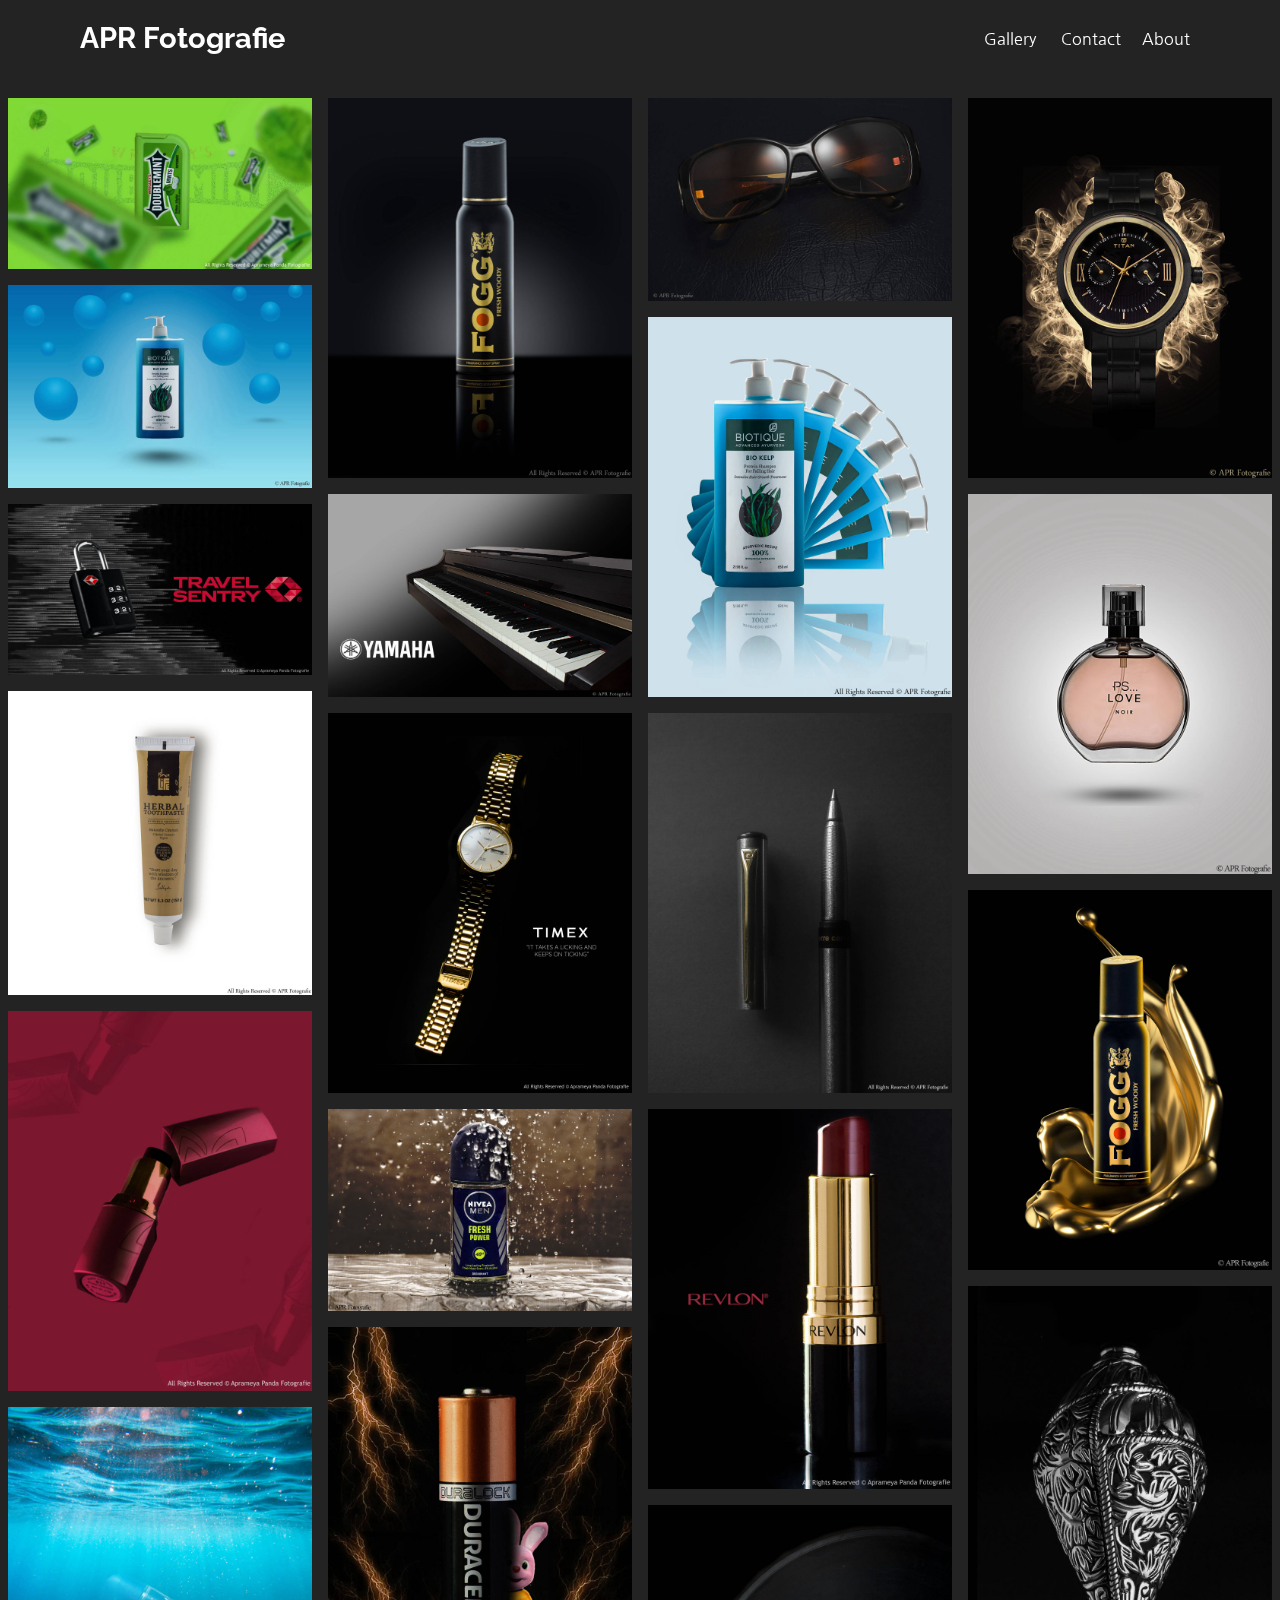
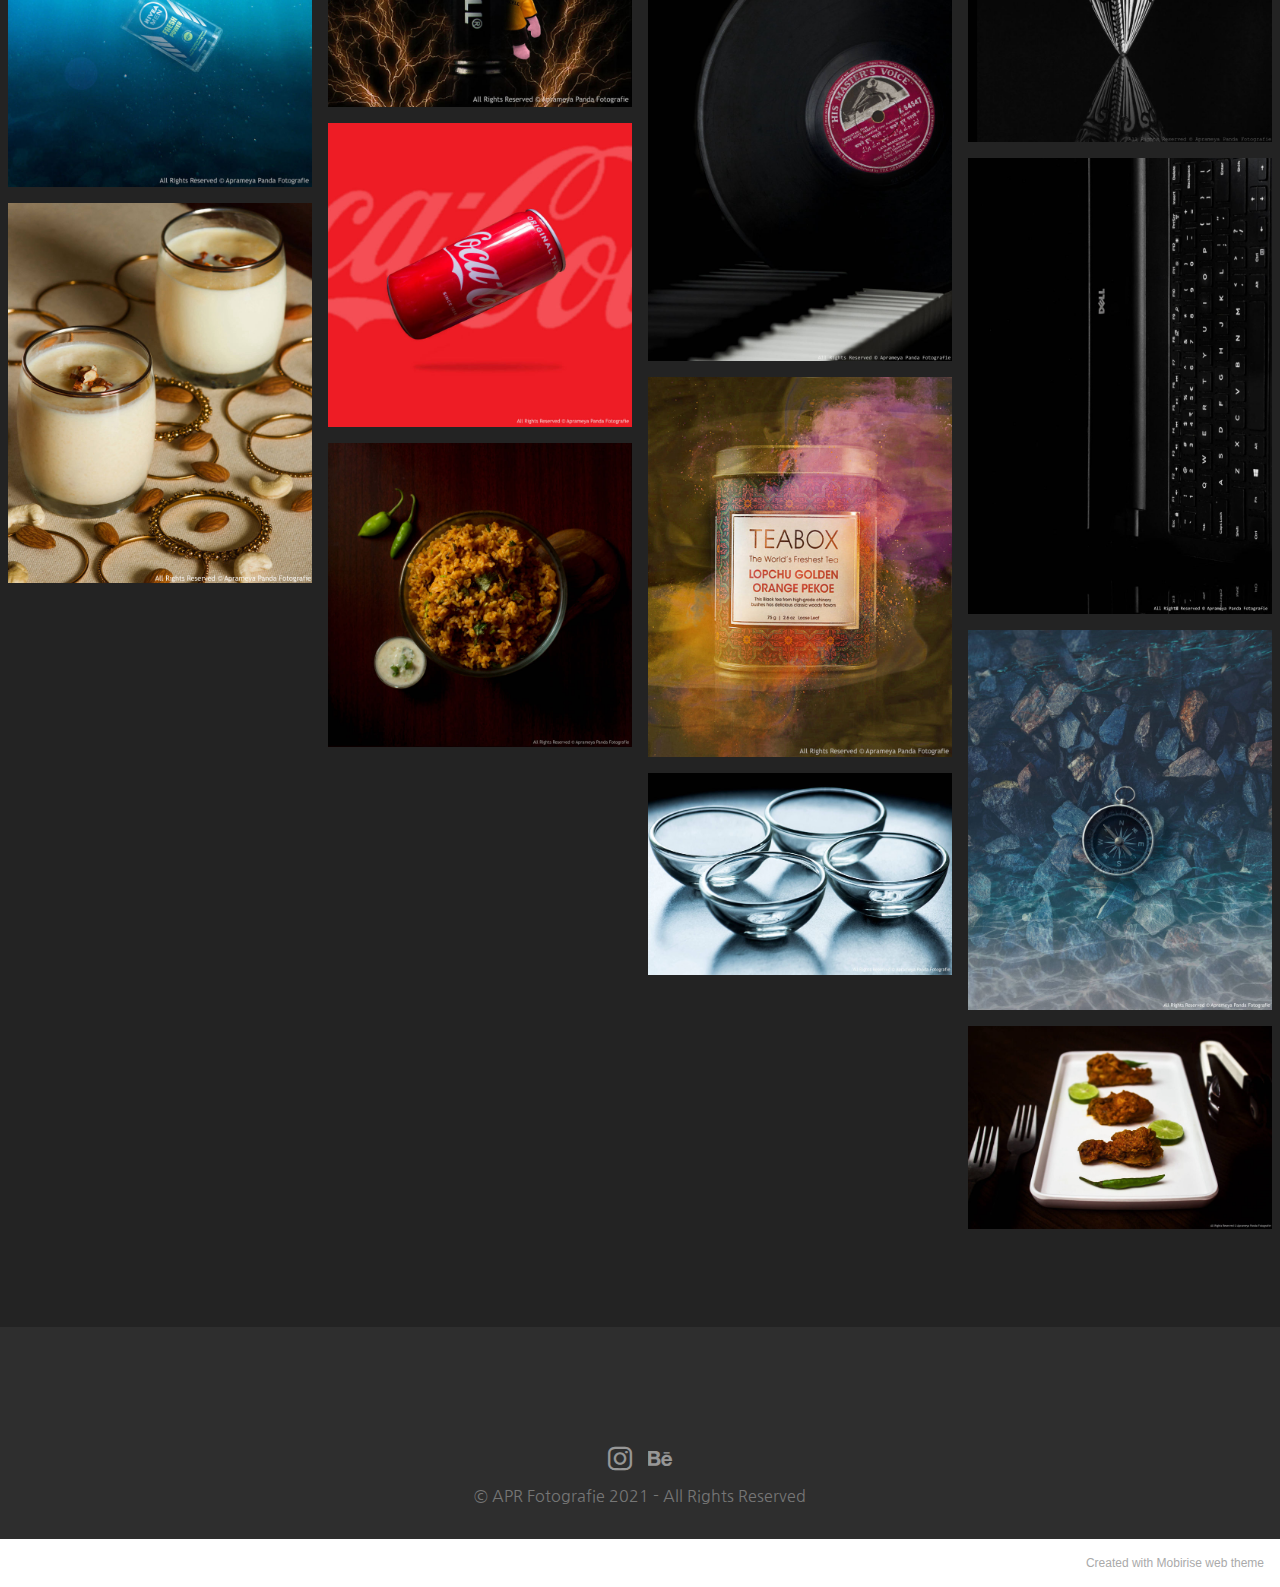
<file: index.html>
<!DOCTYPE html>
<html  >
<head>
  <!-- Site made with Mobirise Website Builder v5.2.0, https://mobirise.com -->
  <meta charset="UTF-8">
  <meta http-equiv="X-UA-Compatible" content="IE=edge">
  <meta name="generator" content="Mobirise v5.2.0, mobirise.com">
  <meta name="viewport" content="width=device-width, initial-scale=1, minimum-scale=1">
  <link rel="shortcut icon" href="assets/images/classiclogofotografieicon-128x128.png" type="image/x-icon">
  <meta name="description" content="">
  
  
  <title>APR Fotografie - Redefining Commercial Photography</title>
  <link rel="stylesheet" href="assets/web/assets/mobirise-icons/mobirise-icons.css">
  <link rel="stylesheet" href="assets/bootstrap/css/bootstrap.min.css">
  <link rel="stylesheet" href="assets/bootstrap/css/bootstrap-grid.min.css">
  <link rel="stylesheet" href="assets/bootstrap/css/bootstrap-reboot.min.css">
  <link rel="stylesheet" href="assets/tether/tether.min.css">
  <link rel="stylesheet" href="assets/dropdown/css/style.css">
  <link rel="stylesheet" href="assets/socicon/css/styles.css">
  <link rel="stylesheet" href="assets/theme/css/style.css">
  <link rel="stylesheet" href="assets/gallery/style.css">
  <link rel="preload" as="style" href="assets/mobirise/css/mbr-additional.css"><link rel="stylesheet" href="assets/mobirise/css/mbr-additional.css" type="text/css">
  
  
  
  
</head>
<body>
  
  <section class="menu cid-s78zGLD7O1" once="menu" id="menu1-e">

    

    <nav class="navbar navbar-expand beta-menu navbar-dropdown align-items-center navbar-fixed-top navbar-toggleable-sm bg-color transparent">
        <button class="navbar-toggler navbar-toggler-right" type="button" data-toggle="collapse" data-target="#navbarSupportedContent" aria-controls="navbarSupportedContent" aria-expanded="false" aria-label="Toggle navigation">
            <div class="hamburger">
                <span></span>
                <span></span>
                <span></span>
                <span></span>
            </div>
        </button>
        <div class="menu-logo">
            <div class="navbar-brand">
                
                <span class="navbar-caption-wrap"><a class="navbar-caption text-white display-5" href="index.html">APR Fotografie</a></span>
            </div>
        </div>
        <div class="collapse navbar-collapse" id="navbarSupportedContent">
            <ul class="navbar-nav nav-dropdown nav-right" data-app-modern-menu="true"><li class="nav-item">
                    <a class="nav-link link text-white display-4" href="index.html">Gallery&nbsp;</a>
                </li><li class="nav-item"><a class="nav-link link text-white display-4" href="contact.html"><div>Contact</div><div><br></div></a></li><li class="nav-item"><a class="nav-link link text-white display-4" href="about.html">About</a></li></ul>
            
        </div>
    </nav>
</section>

<section class="mbr-gallery mbr-slider-carousel cid-s6dQTnN4bP" id="gallery1-a">

    

    <div>
        <div><!-- Filter --><!-- Gallery --><div class="mbr-gallery-row"><div class="mbr-gallery-layout-default"><div><div><div class="mbr-gallery-item mbr-gallery-item--p1" data-video-url="false" data-tags="Animated"><div href="#lb-gallery1-a" data-slide-to="0" data-toggle="modal"><img src="assets/images/doublemint-1920x1080-800x450.jpg" alt="" title=""><span class="icon-focus"></span></div></div><div class="mbr-gallery-item mbr-gallery-item--p1" data-video-url="false" data-tags="Animated"><div href="#lb-gallery1-a" data-slide-to="1" data-toggle="modal"><img src="assets/images/fogg-ad-ig-2000x2500-800x1000.jpg" alt="" title=""><span class="icon-focus"></span></div></div><div class="mbr-gallery-item mbr-gallery-item--p1" data-video-url="false" data-tags="Animated"><div href="#lb-gallery1-a" data-slide-to="2" data-toggle="modal"><img src="assets/images/allen-solly-sunglasses-2000x1334-800x534.jpg" alt="" title=""><span class="icon-focus"></span></div></div><div class="mbr-gallery-item mbr-gallery-item--p1" data-video-url="false" data-tags="Animated"><div href="#lb-gallery1-a" data-slide-to="3" data-toggle="modal"><img src="assets/images/titangoldad-2000x2500-800x1000.jpg" alt="" title=""><span class="icon-focus"></span></div></div><div class="mbr-gallery-item mbr-gallery-item--p1" data-video-url="false" data-tags="Animated"><div href="#lb-gallery1-a" data-slide-to="4" data-toggle="modal"><img src="assets/images/biotique-cgi-16bit-2000x1333-800x533.jpg" alt="" title=""><span class="icon-focus"></span></div></div><div class="mbr-gallery-item mbr-gallery-item--p1" data-video-url="false" data-tags="Animated"><div href="#lb-gallery1-a" data-slide-to="5" data-toggle="modal"><img src="assets/images/yamaha-piano-2000x1333-800x533.jpg" alt="" title=""><span class="icon-focus"></span></div></div><div class="mbr-gallery-item mbr-gallery-item--p1" data-video-url="false" data-tags="Animated"><div href="#lb-gallery1-a" data-slide-to="6" data-toggle="modal"><img src="assets/images/bitotiqueblue-2000x2500-800x1000.jpg" alt="" title=""><span class="icon-focus"></span></div></div><div class="mbr-gallery-item mbr-gallery-item--p1" data-video-url="false" data-tags="Animated"><div href="#lb-gallery1-a" data-slide-to="7" data-toggle="modal"><img src="assets/images/primark-perfume-2000x2500-800x1000.jpg" alt="" title=""><span class="icon-focus"></span></div></div><div class="mbr-gallery-item mbr-gallery-item--p1" data-video-url="false" data-tags="Animated"><div href="#lb-gallery1-a" data-slide-to="8" data-toggle="modal"><img src="assets/images/tsa-lock-2-2000x1125-800x450.jpg" alt="" title=""><span class="icon-focus"></span></div></div><div class="mbr-gallery-item mbr-gallery-item--p1" data-video-url="false" data-tags="Animated"><div href="#lb-gallery1-a" data-slide-to="9" data-toggle="modal"><img src="assets/images/timex-colour-ad-2000x2500-800x1000.jpg" alt="" title=""><span class="icon-focus"></span></div></div><div class="mbr-gallery-item mbr-gallery-item--p1" data-video-url="false" data-tags="Animated"><div href="#lb-gallery1-a" data-slide-to="10" data-toggle="modal"><img src="assets/images/penpierrecardin-2000x2500-800x1000.jpg" alt="" title=""><span class="icon-focus"></span></div></div><div class="mbr-gallery-item mbr-gallery-item--p1" data-video-url="false" data-tags="Animated"><div href="#lb-gallery1-a" data-slide-to="11" data-toggle="modal"><img src="assets/images/fogg-fog-1600x2000-800x1000.jpg" alt="" title=""><span class="icon-focus"></span></div></div><div class="mbr-gallery-item mbr-gallery-item--p1" data-video-url="false" data-tags="Animated"><div href="#lb-gallery1-a" data-slide-to="12" data-toggle="modal"><img src="assets/images/ishatoothpaste-2000x1999-800x800.jpg" alt="" title=""><span class="icon-focus"></span></div></div><div class="mbr-gallery-item mbr-gallery-item--p1" data-video-url="false" data-tags="Animated"><div href="#lb-gallery1-a" data-slide-to="13" data-toggle="modal"><img src="assets/images/nivea-deo-2000x1333-800x533.jpg" alt="" title=""><span class="icon-focus"></span></div></div><div class="mbr-gallery-item mbr-gallery-item--p1" data-video-url="false" data-tags="Animated"><div href="#lb-gallery1-a" data-slide-to="14" data-toggle="modal"><img src="assets/images/revlon-lipstick-1-2000x2499-800x1000.jpg" alt="" title=""><span class="icon-focus"></span></div></div><div class="mbr-gallery-item mbr-gallery-item--p1" data-video-url="false" data-tags="Animated"><div href="#lb-gallery1-a" data-slide-to="15" data-toggle="modal"><img src="assets/images/silverconch-1-2000x3000-800x1200.jpg" alt="" title=""><span class="icon-focus"></span></div></div><div class="mbr-gallery-item mbr-gallery-item--p1" data-video-url="false" data-tags="Animated"><div href="#lb-gallery1-a" data-slide-to="16" data-toggle="modal"><img src="assets/images/lotus-lipstick-2000x2500-800x1000.jpg" alt="" title=""><span class="icon-focus"></span></div></div><div class="mbr-gallery-item mbr-gallery-item--p1" data-video-url="false" data-tags="Animated"><div href="#lb-gallery1-a" data-slide-to="17" data-toggle="modal"><img src="assets/images/duracellfinal-1080x1350-800x1000.jpg" alt="" title=""><span class="icon-focus"></span></div></div><div class="mbr-gallery-item mbr-gallery-item--p1" data-video-url="false" data-tags="Animated"><div href="#lb-gallery1-a" data-slide-to="18" data-toggle="modal"><img src="assets/images/vinyl-2000x3000-800x1200.jpg" alt="" title=""><span class="icon-focus"></span></div></div><div class="mbr-gallery-item mbr-gallery-item--p1" data-video-url="false" data-tags="Animated"><div href="#lb-gallery1-a" data-slide-to="19" data-toggle="modal"><img src="assets/images/dellindnspiron-2000x3000-800x1200.jpg" alt="" title=""><span class="icon-focus"></span></div></div><div class="mbr-gallery-item mbr-gallery-item--p1" data-video-url="false" data-tags="Animated"><div href="#lb-gallery1-a" data-slide-to="20" data-toggle="modal"><img src="assets/images/nivea-men-1080x1350-800x1000.jpg" alt="" title=""><span class="icon-focus"></span></div></div><div class="mbr-gallery-item mbr-gallery-item--p1" data-video-url="false" data-tags="Animated"><div href="#lb-gallery1-a" data-slide-to="21" data-toggle="modal"><img src="assets/images/coca-cola1-1080x1080-800x800.jpg" alt="" title=""><span class="icon-focus"></span></div></div><div class="mbr-gallery-item mbr-gallery-item--p1" data-video-url="false" data-tags="Animated"><div href="#lb-gallery1-a" data-slide-to="22" data-toggle="modal"><img src="assets/images/teabox-1080x1350-800x1000-800x1000.jpg" alt="" title=""><span class="icon-focus"></span></div></div><div class="mbr-gallery-item mbr-gallery-item--p1" data-video-url="false" data-tags="Animated"><div href="#lb-gallery1-a" data-slide-to="23" data-toggle="modal"><img src="assets/images/compass-2000x2499-800x1000-800x1000.jpg" alt="" title=""><span class="icon-focus"></span></div></div><div class="mbr-gallery-item mbr-gallery-item--p1" data-video-url="false" data-tags="Animated"><div href="#lb-gallery1-a" data-slide-to="24" data-toggle="modal"><img src="assets/images/mg-0104-1-2000x2500-800x1000-800x1000.jpg" alt="" title=""><span class="icon-focus"></span></div></div><div class="mbr-gallery-item mbr-gallery-item--p1" data-video-url="false" data-tags="Animated"><div href="#lb-gallery1-a" data-slide-to="25" data-toggle="modal"><img src="assets/images/mg-0153-1-2000x2000-800x800.jpg" alt="" title=""><span class="icon-focus"></span></div></div><div class="mbr-gallery-item mbr-gallery-item--p1" data-video-url="false" data-tags="Animated"><div href="#lb-gallery1-a" data-slide-to="26" data-toggle="modal"><img src="assets/images/mg-9961-2000x1333-800x533.jpg" alt="" title=""><span class="icon-focus"></span></div></div><div class="mbr-gallery-item mbr-gallery-item--p1" data-video-url="false" data-tags="Animated"><div href="#lb-gallery1-a" data-slide-to="27" data-toggle="modal"><img src="assets/images/mg-39-2000x1333-800x533.jpg" alt="" title=""><span class="icon-focus"></span></div></div></div></div><div class="clearfix"></div></div></div><!-- Lightbox --><div data-app-prevent-settings="" class="mbr-slider modal fade carousel slide" tabindex="-1" data-keyboard="true" data-interval="false" id="lb-gallery1-a"><div class="modal-dialog"><div class="modal-content"><div class="modal-body"><div class="carousel-inner"><div class="carousel-item"><img src="assets/images/doublemint-1920x1080.jpg" alt="" title=""></div><div class="carousel-item"><img src="assets/images/fogg-ad-ig-2000x2500.jpg" alt="" title=""></div><div class="carousel-item"><img src="assets/images/allen-solly-sunglasses-2000x1334.jpg" alt="" title=""></div><div class="carousel-item"><img src="assets/images/titangoldad-2000x2500.jpg" alt="" title=""></div><div class="carousel-item"><img src="assets/images/biotique-cgi-16bit-2000x1333.jpg" alt="" title=""></div><div class="carousel-item"><img src="assets/images/yamaha-piano-2000x1333.jpg" alt="" title=""></div><div class="carousel-item"><img src="assets/images/bitotiqueblue-2000x2500.jpg" alt="" title=""></div><div class="carousel-item"><img src="assets/images/primark-perfume-2000x2500.jpg" alt="" title=""></div><div class="carousel-item"><img src="assets/images/tsa-lock-2-2000x1125.jpg" alt="" title=""></div><div class="carousel-item"><img src="assets/images/timex-colour-ad-2000x2500.jpg" alt="" title=""></div><div class="carousel-item"><img src="assets/images/penpierrecardin-2000x2500.jpg" alt="" title=""></div><div class="carousel-item"><img src="assets/images/fogg-fog-1600x2000.jpg" alt="" title=""></div><div class="carousel-item"><img src="assets/images/ishatoothpaste-2000x1999.jpg" alt="" title=""></div><div class="carousel-item"><img src="assets/images/nivea-deo-2000x1333.jpg" alt="" title=""></div><div class="carousel-item"><img src="assets/images/revlon-lipstick-1-2000x2499.jpg" alt="" title=""></div><div class="carousel-item"><img src="assets/images/silverconch-1-2000x3000.jpg" alt="" title=""></div><div class="carousel-item"><img src="assets/images/lotus-lipstick-2000x2500.jpg" alt="" title=""></div><div class="carousel-item"><img src="assets/images/duracellfinal-1080x1350.jpg" alt="" title=""></div><div class="carousel-item"><img src="assets/images/vinyl-2000x3000.jpg" alt="" title=""></div><div class="carousel-item"><img src="assets/images/dellindnspiron-2000x3000.jpg" alt="" title=""></div><div class="carousel-item"><img src="assets/images/nivea-men-1080x1350.jpg" alt="" title=""></div><div class="carousel-item"><img src="assets/images/coca-cola1-1080x1080.jpg" alt="" title=""></div><div class="carousel-item"><img src="assets/images/teabox-1080x1350-800x1000.jpg" alt="" title=""></div><div class="carousel-item"><img src="assets/images/compass-2000x2499-800x1000.jpg" alt="" title=""></div><div class="carousel-item"><img src="assets/images/mg-0104-1-2000x2500-800x1000.jpg" alt="" title=""></div><div class="carousel-item"><img src="assets/images/-mg-0153-1-2000x2000.jpg" alt="" title=""></div><div class="carousel-item active"><img src="assets/images/-mg-9961-2000x1333.jpg" alt="" title=""></div><div class="carousel-item"><img src="assets/images/-mg-39-2000x1333.jpg" alt="" title=""></div></div><a class="carousel-control carousel-control-prev" role="button" data-slide="prev" href="#lb-gallery1-a"><span class="mbri-left mbr-iconfont" aria-hidden="true"></span><span class="sr-only">Previous</span></a><a class="carousel-control carousel-control-next" role="button" data-slide="next" href="#lb-gallery1-a"><span class="mbri-right mbr-iconfont" aria-hidden="true"></span><span class="sr-only">Next</span></a><a class="close" href="#" role="button" data-dismiss="modal"><span class="sr-only">Close</span></a></div></div></div></div></div>
    </div>

</section>

<section once="footers" class="cid-s6dZUlZ3Vj" id="footer7-c">

    

    

    <div class="container">
        <div class="media-container-row align-center mbr-white">
            
            <div class="row social-row">
                <div class="social-list align-right pb-2">
                    
                    
                    
                    
                    
                    
                <div class="soc-item">
                        <a href="https://www.instagram.com/aprfotografie/" target="_blank">
                            <span class="mbr-iconfont mbr-iconfont-social socicon-instagram socicon"></span>
                        </a>
                    </div><div class="soc-item">
                        <a href="https://www.behance.net/theuntpumpkin" target="_blank">
                            <span class="mbr-iconfont mbr-iconfont-social socicon-behance socicon"></span>
                        </a>
                    </div></div>
            </div>
            <div class="row row-copirayt">
                <p class="mbr-text mb-0 mbr-fonts-style mbr-white align-center display-7">© APR Fotografie&nbsp;2021 - All Rights Reserved
                </p>
            </div>
        </div>
    </div>
</section><section style="background-color: #fff; font-family: -apple-system, BlinkMacSystemFont, 'Segoe UI', 'Roboto', 'Helvetica Neue', Arial, sans-serif; color:#aaa; font-size:12px; padding: 0; align-items: center; display: flex;"><a href="https://mobirise.site/n" style="flex: 1 1; height: 3rem; padding-left: 1rem;"></a><p style="flex: 0 0 auto; margin:0; padding-right:1rem;">Created with <a href="https://mobirise.site/b" style="color:#aaa;">Mobirise</a> web theme</p></section><script src="assets/web/assets/jquery/jquery.min.js"></script>  <script src="assets/popper/popper.min.js"></script>  <script src="assets/bootstrap/js/bootstrap.min.js"></script>  <script src="assets/tether/tether.min.js"></script>  <script src="assets/smoothscroll/smooth-scroll.js"></script>  <script src="assets/dropdown/js/nav-dropdown.js"></script>  <script src="assets/dropdown/js/navbar-dropdown.js"></script>  <script src="assets/touchswipe/jquery.touch-swipe.min.js"></script>  <script src="assets/masonry/masonry.pkgd.min.js"></script>  <script src="assets/imagesloaded/imagesloaded.pkgd.min.js"></script>  <script src="assets/bootstrapcarouselswipe/bootstrap-carousel-swipe.js"></script>  <script src="assets/vimeoplayer/jquery.mb.vimeo_player.js"></script>  <script src="assets/theme/js/script.js"></script>  <script src="assets/gallery/player.min.js"></script>  <script src="assets/gallery/script.js"></script>  <script src="assets/slidervideo/script.js"></script>  
  
  
</body>
</html>
</file>
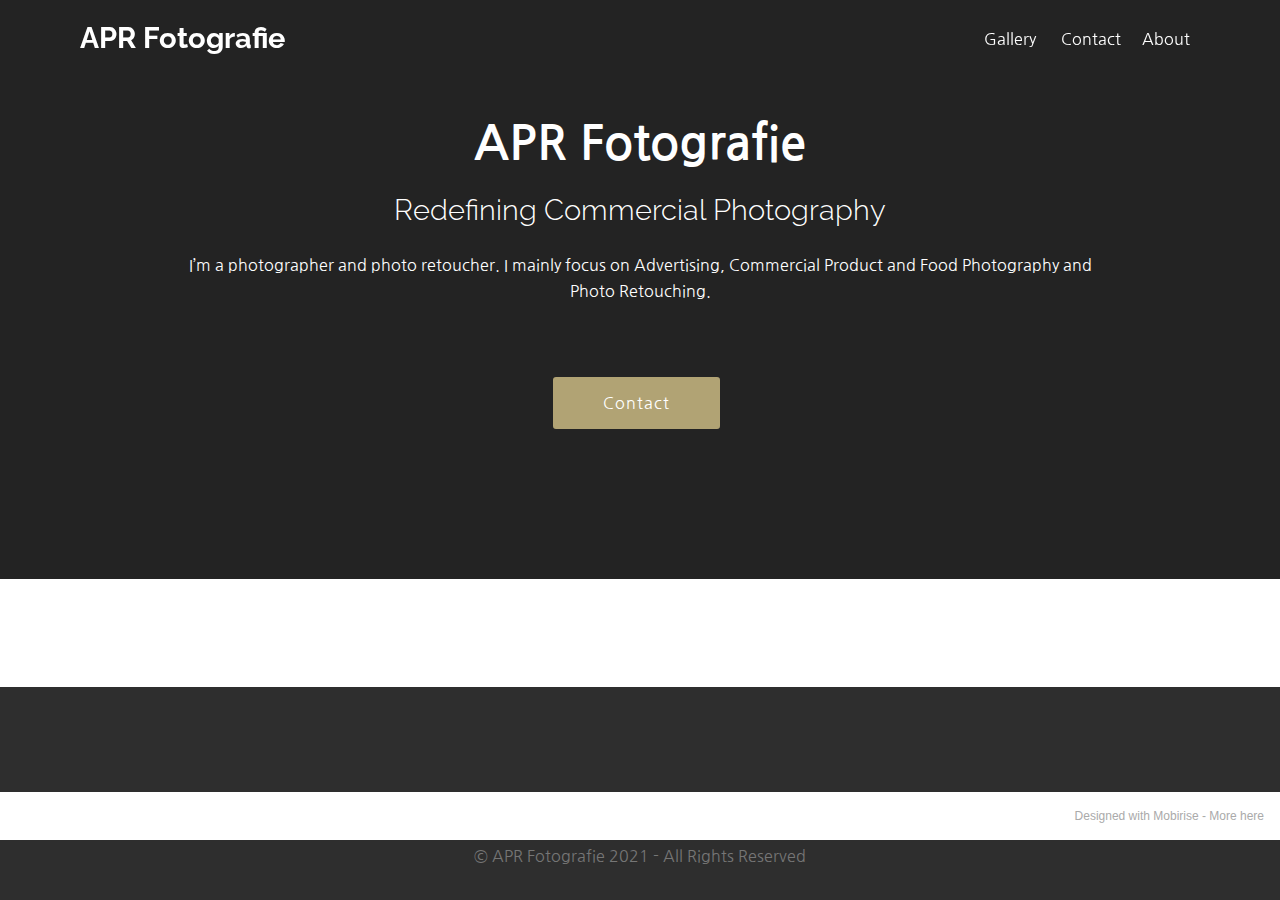
<file: about.html>
<!DOCTYPE html>
<html  >
<head>
  <!-- Site made with Mobirise Website Builder v5.2.0, https://mobirise.com -->
  <meta charset="UTF-8">
  <meta http-equiv="X-UA-Compatible" content="IE=edge">
  <meta name="generator" content="Mobirise v5.2.0, mobirise.com">
  <meta name="viewport" content="width=device-width, initial-scale=1, minimum-scale=1">
  <link rel="shortcut icon" href="assets/images/classiclogofotografieicon-128x128.png" type="image/x-icon">
  <meta name="description" content="">
  
  
  <title>About</title>
  <link rel="stylesheet" href="assets/web/assets/mobirise-icons/mobirise-icons.css">
  <link rel="stylesheet" href="assets/bootstrap/css/bootstrap.min.css">
  <link rel="stylesheet" href="assets/bootstrap/css/bootstrap-grid.min.css">
  <link rel="stylesheet" href="assets/bootstrap/css/bootstrap-reboot.min.css">
  <link rel="stylesheet" href="assets/tether/tether.min.css">
  <link rel="stylesheet" href="assets/dropdown/css/style.css">
  <link rel="stylesheet" href="assets/socicon/css/styles.css">
  <link rel="stylesheet" href="assets/theme/css/style.css">
  <link rel="preload" as="style" href="assets/mobirise/css/mbr-additional.css"><link rel="stylesheet" href="assets/mobirise/css/mbr-additional.css" type="text/css">
  
  
  
  
</head>
<body>
  
  <section class="menu cid-s78zGLD7O1" once="menu" id="menu1-i">

    

    <nav class="navbar navbar-expand beta-menu navbar-dropdown align-items-center navbar-fixed-top navbar-toggleable-sm bg-color transparent">
        <button class="navbar-toggler navbar-toggler-right" type="button" data-toggle="collapse" data-target="#navbarSupportedContent" aria-controls="navbarSupportedContent" aria-expanded="false" aria-label="Toggle navigation">
            <div class="hamburger">
                <span></span>
                <span></span>
                <span></span>
                <span></span>
            </div>
        </button>
        <div class="menu-logo">
            <div class="navbar-brand">
                
                <span class="navbar-caption-wrap"><a class="navbar-caption text-white display-5" href="index.html">APR Fotografie</a></span>
            </div>
        </div>
        <div class="collapse navbar-collapse" id="navbarSupportedContent">
            <ul class="navbar-nav nav-dropdown nav-right" data-app-modern-menu="true"><li class="nav-item">
                    <a class="nav-link link text-white display-4" href="index.html">Gallery&nbsp;</a>
                </li><li class="nav-item"><a class="nav-link link text-white display-4" href="contact.html"><div>Contact</div><div><br></div></a></li><li class="nav-item"><a class="nav-link link text-white display-4" href="about.html">About</a></li></ul>
            
        </div>
    </nav>
</section>

<section class="mbr-section info4 cid-s78ErGKjOW" id="info4-k">

    

    
    <div class="container">
        <div class="justify-content-center row">
            <div class="media-container-column title col-12 col-md-10">
                <h2 class="align-right mbr-bold mbr-white pb-3 mbr-fonts-style display-2">APR Fotografie</h2>
                <h3 class="mbr-section-subtitle align-right mbr-light mbr-white pb-3 mbr-fonts-style display-5">
                    Redefining Commercial Photography</h3>
                <p class="mbr-text align-right mbr-white mbr-fonts-style display-7">I’m a photographer and photo retoucher. I mainly focus on Advertising, Commercial Product and Food Photography and Photo Retouching.<br><br></p>
                <div class="mbr-section-btn align-right py-4"><a class="btn btn-danger display-4" href="contact.html">Contact</a></div>
            </div>
        </div>
    </div>
</section>

<section once="footers" class="cid-s6dZUlZ3Vj mbr-reveal" id="footer7-j">

    

    

    <div class="container">
        <div class="media-container-row align-center mbr-white">
            
            <div class="row social-row">
                <div class="social-list align-right pb-2">
                    
                    
                    
                    
                    
                    
                <div class="soc-item">
                        <a href="https://www.instagram.com/aprfotografie/" target="_blank">
                            <span class="mbr-iconfont mbr-iconfont-social socicon-instagram socicon"></span>
                        </a>
                    </div><div class="soc-item">
                        <a href="https://www.behance.net/theuntpumpkin" target="_blank">
                            <span class="mbr-iconfont mbr-iconfont-social socicon-behance socicon"></span>
                        </a>
                    </div></div>
            </div>
            <div class="row row-copirayt">
                <p class="mbr-text mb-0 mbr-fonts-style mbr-white align-center display-7">© APR Fotografie&nbsp;2021 - All Rights Reserved
                </p>
            </div>
        </div>
    </div>
</section><section style="background-color: #fff; font-family: -apple-system, BlinkMacSystemFont, 'Segoe UI', 'Roboto', 'Helvetica Neue', Arial, sans-serif; color:#aaa; font-size:12px; padding: 0; align-items: center; display: flex;"><a href="https://mobirise.site/f" style="flex: 1 1; height: 3rem; padding-left: 1rem;"></a><p style="flex: 0 0 auto; margin:0; padding-right:1rem;">Designed with Mobirise - <a href="https://mobirise.site/l" style="color:#aaa;">More here</a></p></section><script src="assets/web/assets/jquery/jquery.min.js"></script>  <script src="assets/popper/popper.min.js"></script>  <script src="assets/bootstrap/js/bootstrap.min.js"></script>  <script src="assets/tether/tether.min.js"></script>  <script src="assets/smoothscroll/smooth-scroll.js"></script>  <script src="assets/dropdown/js/nav-dropdown.js"></script>  <script src="assets/dropdown/js/navbar-dropdown.js"></script>  <script src="assets/touchswipe/jquery.touch-swipe.min.js"></script>  <script src="assets/theme/js/script.js"></script>  
  
  
</body>
</html>
</file>
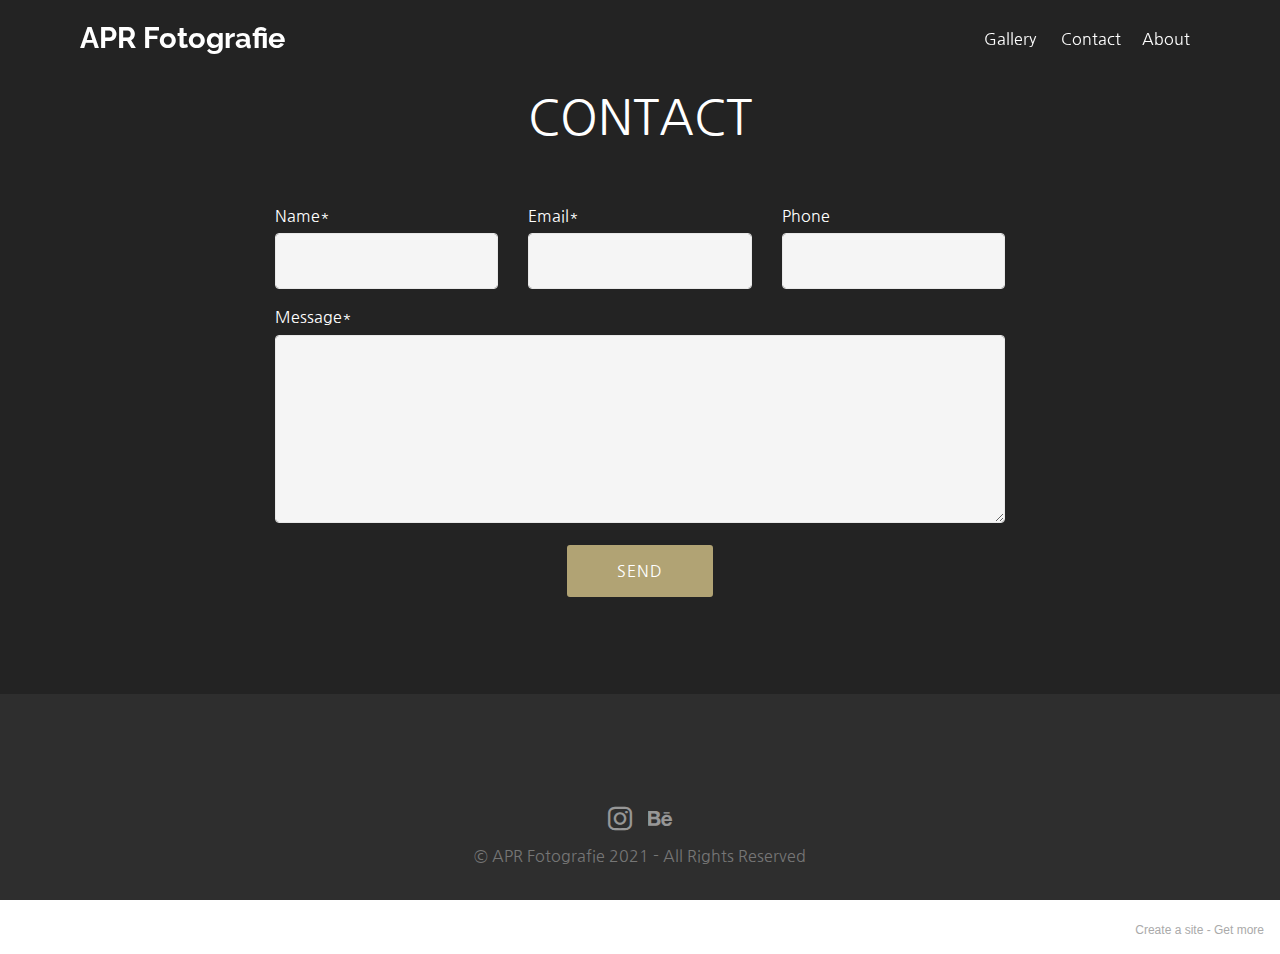
<file: contact.html>
<!DOCTYPE html>
<html  >
<head>
  <!-- Site made with Mobirise Website Builder v5.2.0, https://mobirise.com -->
  <meta charset="UTF-8">
  <meta http-equiv="X-UA-Compatible" content="IE=edge">
  <meta name="generator" content="Mobirise v5.2.0, mobirise.com">
  <meta name="viewport" content="width=device-width, initial-scale=1, minimum-scale=1">
  <link rel="shortcut icon" href="assets/images/classiclogofotografieicon-128x128.png" type="image/x-icon">
  <meta name="description" content="">
  
  
  <title>Contact</title>
  <link rel="stylesheet" href="assets/web/assets/mobirise-icons/mobirise-icons.css">
  <link rel="stylesheet" href="assets/bootstrap/css/bootstrap.min.css">
  <link rel="stylesheet" href="assets/bootstrap/css/bootstrap-grid.min.css">
  <link rel="stylesheet" href="assets/bootstrap/css/bootstrap-reboot.min.css">
  <link rel="stylesheet" href="assets/tether/tether.min.css">
  <link rel="stylesheet" href="assets/dropdown/css/style.css">
  <link rel="stylesheet" href="assets/socicon/css/styles.css">
  <link rel="stylesheet" href="assets/theme/css/style.css">
  <link rel="preload" as="style" href="assets/mobirise/css/mbr-additional.css"><link rel="stylesheet" href="assets/mobirise/css/mbr-additional.css" type="text/css">
  
  
  
  
</head>
<body>
  
  <section class="menu cid-s78zGLD7O1" once="menu" id="menu1-f">

    

    <nav class="navbar navbar-expand beta-menu navbar-dropdown align-items-center navbar-fixed-top navbar-toggleable-sm bg-color transparent">
        <button class="navbar-toggler navbar-toggler-right" type="button" data-toggle="collapse" data-target="#navbarSupportedContent" aria-controls="navbarSupportedContent" aria-expanded="false" aria-label="Toggle navigation">
            <div class="hamburger">
                <span></span>
                <span></span>
                <span></span>
                <span></span>
            </div>
        </button>
        <div class="menu-logo">
            <div class="navbar-brand">
                
                <span class="navbar-caption-wrap"><a class="navbar-caption text-white display-5" href="index.html">APR Fotografie</a></span>
            </div>
        </div>
        <div class="collapse navbar-collapse" id="navbarSupportedContent">
            <ul class="navbar-nav nav-dropdown nav-right" data-app-modern-menu="true"><li class="nav-item">
                    <a class="nav-link link text-white display-4" href="index.html">Gallery&nbsp;</a>
                </li><li class="nav-item"><a class="nav-link link text-white display-4" href="contact.html"><div>Contact</div><div><br></div></a></li><li class="nav-item"><a class="nav-link link text-white display-4" href="about.html">About</a></li></ul>
            
        </div>
    </nav>
</section>

<section class="mbr-section form1 cid-s78AIfA6HD" id="form1-h">

    

    
    <div class="container">
        <div class="row justify-content-center">
            <div class="title col-12 col-lg-8">
                <h2 class="mbr-section-title align-center pb-3 mbr-fonts-style display-2">CONTACT</h2>
                
            </div>
        </div>
    </div>
    <div class="container">
        <div class="row justify-content-center">
            <div class="media-container-column col-lg-8" data-form-type="formoid">
                <!---Formbuilder Form--->
                <form action="https://mobirise.eu/" method="POST" class="mbr-form form-with-styler" data-form-title="Mobirise Form"><input type="hidden" name="email" data-form-email="true" value="Ja8TRsm+dXLJ1TuHx8Gd4jRSNCnwJ1MsXB6opgMJdLWFzhTEMPiBLNwKay0DqrzH3lvvNuNcdnletc4H2LvXJfkMorvgnXvHfdsnuP/O6/PKFQs1u54t0x7u3siWeWu5">
                    <div class="row">
                        <div hidden="hidden" data-form-alert="" class="alert alert-success col-12">Thanks for filling out the form!</div>
                        <div hidden="hidden" data-form-alert-danger="" class="alert alert-danger col-12">
                        </div>
                    </div>
                    <div class="dragArea row">
                        <div class="col-md-4  form-group" data-for="name">
                            <label for="name-form1-h" class="form-control-label mbr-fonts-style display-7">Name*</label>
                            <input type="text" name="name" data-form-field="Name" required="required" class="form-control display-7" id="name-form1-h">
                        </div>
                        <div class="col-md-4  form-group" data-for="email">
                            <label for="email-form1-h" class="form-control-label mbr-fonts-style display-7">Email*</label>
                            <input type="email" name="email" data-form-field="Email" required="required" class="form-control display-7" id="email-form1-h">
                        </div>
                        <div data-for="phone" class="col-md-4  form-group">
                            <label for="phone-form1-h" class="form-control-label mbr-fonts-style display-7">Phone</label>
                            <input type="tel" name="phone" data-form-field="Phone" class="form-control display-7" id="phone-form1-h">
                        </div>
                        <div data-for="message" class="col-md-12 form-group">
                            <label for="message-form1-h" class="form-control-label mbr-fonts-style display-7">Message*</label>
                            <textarea name="message" data-form-field="Message" class="form-control display-7" id="message-form1-h"></textarea>
                        </div>
                        <div class="col-md-12 input-group-btn align-center"><button type="submit" class="btn btn-primary btn-form display-4">SEND</button></div>
                    </div>
                </form><!---Formbuilder Form--->
            </div>
        </div>
    </div>
</section>

<section once="footers" class="cid-s6dZUlZ3Vj mbr-reveal" id="footer7-g">

    

    

    <div class="container">
        <div class="media-container-row align-center mbr-white">
            
            <div class="row social-row">
                <div class="social-list align-right pb-2">
                    
                    
                    
                    
                    
                    
                <div class="soc-item">
                        <a href="https://www.instagram.com/aprfotografie/" target="_blank">
                            <span class="mbr-iconfont mbr-iconfont-social socicon-instagram socicon"></span>
                        </a>
                    </div><div class="soc-item">
                        <a href="https://www.behance.net/theuntpumpkin" target="_blank">
                            <span class="mbr-iconfont mbr-iconfont-social socicon-behance socicon"></span>
                        </a>
                    </div></div>
            </div>
            <div class="row row-copirayt">
                <p class="mbr-text mb-0 mbr-fonts-style mbr-white align-center display-7">© APR Fotografie&nbsp;2021 - All Rights Reserved
                </p>
            </div>
        </div>
    </div>
</section><section style="background-color: #fff; font-family: -apple-system, BlinkMacSystemFont, 'Segoe UI', 'Roboto', 'Helvetica Neue', Arial, sans-serif; color:#aaa; font-size:12px; padding: 0; align-items: center; display: flex;"><a href="https://mobirise.site/t" style="flex: 1 1; height: 3rem; padding-left: 1rem;"></a><p style="flex: 0 0 auto; margin:0; padding-right:1rem;">Create a site - <a href="https://mobirise.site/w" style="color:#aaa;">Get more</a></p></section><script src="assets/web/assets/jquery/jquery.min.js"></script>  <script src="assets/popper/popper.min.js"></script>  <script src="assets/bootstrap/js/bootstrap.min.js"></script>  <script src="assets/tether/tether.min.js"></script>  <script src="assets/smoothscroll/smooth-scroll.js"></script>  <script src="assets/dropdown/js/nav-dropdown.js"></script>  <script src="assets/dropdown/js/navbar-dropdown.js"></script>  <script src="assets/touchswipe/jquery.touch-swipe.min.js"></script>  <script src="assets/theme/js/script.js"></script>  <script src="assets/formoid/formoid.min.js"></script>  
  
  
</body>
</html>
</file>
<file: assets/web/assets/mobirise-icons/mobirise-icons.css>
@font-face {
  font-family: 'MobiriseIcons';
  src:  url('mobirise-icons.eot?spat4u');
  src:  url('mobirise-icons.eot?spat4u#iefix') format('embedded-opentype'),
    url('mobirise-icons.ttf?spat4u') format('truetype'),
    url('mobirise-icons.woff?spat4u') format('woff'),
    url('mobirise-icons.svg?spat4u#MobiriseIcons') format('svg');
  font-weight: normal;
  font-style: normal;
  font-display: swap;
}

[class^="mbri-"], [class*=" mbri-"] {
  /* use !important to prevent issues with browser extensions that change fonts */
  font-family: MobiriseIcons !important;
  speak: none;
  font-style: normal;
  font-weight: normal;
  font-variant: normal;
  text-transform: none;
  line-height: 1;

  /* Better Font Rendering =========== */
  -webkit-font-smoothing: antialiased;
  -moz-osx-font-smoothing: grayscale;
}

.mbri-add-submenu:before {
  content: "\e900";
}
.mbri-alert:before {
  content: "\e901";
}
.mbri-align-center:before {
  content: "\e902";
}
.mbri-align-justify:before {
  content: "\e903";
}
.mbri-align-left:before {
  content: "\e904";
}
.mbri-align-right:before {
  content: "\e905";
}
.mbri-android:before {
  content: "\e906";
}
.mbri-apple:before {
  content: "\e907";
}
.mbri-arrow-down:before {
  content: "\e908";
}
.mbri-arrow-next:before {
  content: "\e909";
}
.mbri-arrow-prev:before {
  content: "\e90a";
}
.mbri-arrow-up:before {
  content: "\e90b";
}
.mbri-bold:before {
  content: "\e90c";
}
.mbri-bookmark:before {
  content: "\e90d";
}
.mbri-bootstrap:before {
  content: "\e90e";
}
.mbri-briefcase:before {
  content: "\e90f";
}
.mbri-browse:before {
  content: "\e910";
}
.mbri-bulleted-list:before {
  content: "\e911";
}
.mbri-calendar:before {
  content: "\e912";
}
.mbri-camera:before {
  content: "\e913";
}
.mbri-cart-add:before {
  content: "\e914";
}
.mbri-cart-full:before {
  content: "\e915";
}
.mbri-cash:before {
  content: "\e916";
}
.mbri-change-style:before {
  content: "\e917";
}
.mbri-chat:before {
  content: "\e918";
}
.mbri-clock:before {
  content: "\e919";
}
.mbri-close:before {
  content: "\e91a";
}
.mbri-cloud:before {
  content: "\e91b";
}
.mbri-code:before {
  content: "\e91c";
}
.mbri-contact-form:before {
  content: "\e91d";
}
.mbri-credit-card:before {
  content: "\e91e";
}
.mbri-cursor-click:before {
  content: "\e91f";
}
.mbri-cust-feedback:before {
  content: "\e920";
}
.mbri-database:before {
  content: "\e921";
}
.mbri-delivery:before {
  content: "\e922";
}
.mbri-desktop:before {
  content: "\e923";
}
.mbri-devices:before {
  content: "\e924";
}
.mbri-down:before {
  content: "\e925";
}
.mbri-download:before {
  content: "\e989";
}
.mbri-drag-n-drop:before {
  content: "\e927";
}
.mbri-drag-n-drop2:before {
  content: "\e928";
}
.mbri-edit:before {
  content: "\e929";
}
.mbri-edit2:before {
  content: "\e92a";
}
.mbri-error:before {
  content: "\e92b";
}
.mbri-extension:before {
  content: "\e92c";
}
.mbri-features:before {
  content: "\e92d";
}
.mbri-file:before {
  content: "\e92e";
}
.mbri-flag:before {
  content: "\e92f";
}
.mbri-folder:before {
  content: "\e930";
}
.mbri-gift:before {
  content: "\e931";
}
.mbri-github:before {
  content: "\e932";
}
.mbri-globe:before {
  content: "\e933";
}
.mbri-globe-2:before {
  content: "\e934";
}
.mbri-growing-chart:before {
  content: "\e935";
}
.mbri-hearth:before {
  content: "\e936";
}
.mbri-help:before {
  content: "\e937";
}
.mbri-home:before {
  content: "\e938";
}
.mbri-hot-cup:before {
  content: "\e939";
}
.mbri-idea:before {
  content: "\e93a";
}
.mbri-image-gallery:before {
  content: "\e93b";
}
.mbri-image-slider:before {
  content: "\e93c";
}
.mbri-info:before {
  content: "\e93d";
}
.mbri-italic:before {
  content: "\e93e";
}
.mbri-key:before {
  content: "\e93f";
}
.mbri-laptop:before {
  content: "\e940";
}
.mbri-layers:before {
  content: "\e941";
}
.mbri-left-right:before {
  content: "\e942";
}
.mbri-left:before {
  content: "\e943";
}
.mbri-letter:before {
  content: "\e944";
}
.mbri-like:before {
  content: "\e945";
}
.mbri-link:before {
  content: "\e946";
}
.mbri-lock:before {
  content: "\e947";
}
.mbri-login:before {
  content: "\e948";
}
.mbri-logout:before {
  content: "\e949";
}
.mbri-magic-stick:before {
  content: "\e94a";
}
.mbri-map-pin:before {
  content: "\e94b";
}
.mbri-menu:before {
  content: "\e94c";
}
.mbri-mobile:before {
  content: "\e94d";
}
.mbri-mobile2:before {
  content: "\e94e";
}
.mbri-mobirise:before {
  content: "\e94f";
}
.mbri-more-horizontal:before {
  content: "\e950";
}
.mbri-more-vertical:before {
  content: "\e951";
}
.mbri-music:before {
  content: "\e952";
}
.mbri-new-file:before {
  content: "\e953";
}
.mbri-numbered-list:before {
  content: "\e954";
}
.mbri-opened-folder:before {
  content: "\e955";
}
.mbri-pages:before {
  content: "\e956";
}
.mbri-paper-plane:before {
  content: "\e957";
}
.mbri-paperclip:before {
  content: "\e958";
}
.mbri-photo:before {
  content: "\e959";
}
.mbri-photos:before {
  content: "\e95a";
}
.mbri-pin:before {
  content: "\e95b";
}
.mbri-play:before {
  content: "\e95c";
}
.mbri-plus:before {
  content: "\e95d";
}
.mbri-preview:before {
  content: "\e95e";
}
.mbri-print:before {
  content: "\e95f";
}
.mbri-protect:before {
  content: "\e960";
}
.mbri-question:before {
  content: "\e961";
}
.mbri-quote-left:before {
  content: "\e962";
}
.mbri-quote-right:before {
  content: "\e963";
}
.mbri-refresh:before {
  content: "\e964";
}
.mbri-responsive:before {
  content: "\e965";
}
.mbri-right:before {
  content: "\e966";
}
.mbri-rocket:before {
  content: "\e967";
}
.mbri-sad-face:before {
  content: "\e968";
}
.mbri-sale:before {
  content: "\e969";
}
.mbri-save:before {
  content: "\e96a";
}
.mbri-search:before {
  content: "\e96b";
}
.mbri-setting:before {
  content: "\e96c";
}
.mbri-setting2:before {
  content: "\e96d";
}
.mbri-setting3:before {
  content: "\e96e";
}
.mbri-share:before {
  content: "\e96f";
}
.mbri-shopping-bag:before {
  content: "\e970";
}
.mbri-shopping-basket:before {
  content: "\e971";
}
.mbri-shopping-cart:before {
  content: "\e972";
}
.mbri-sites:before {
  content: "\e973";
}
.mbri-smile-face:before {
  content: "\e974";
}
.mbri-speed:before {
  content: "\e975";
}
.mbri-star:before {
  content: "\e976";
}
.mbri-success:before {
  content: "\e977";
}
.mbri-sun:before {
  content: "\e978";
}
.mbri-sun2:before {
  content: "\e979";
}
.mbri-tablet:before {
  content: "\e97a";
}
.mbri-tablet-vertical:before {
  content: "\e97b";
}
.mbri-target:before {
  content: "\e97c";
}
.mbri-timer:before {
  content: "\e97d";
}
.mbri-to-ftp:before {
  content: "\e97e";
}
.mbri-to-local-drive:before {
  content: "\e97f";
}
.mbri-touch-swipe:before {
  content: "\e980";
}
.mbri-touch:before {
  content: "\e981";
}
.mbri-trash:before {
  content: "\e982";
}
.mbri-underline:before {
  content: "\e983";
}
.mbri-unlink:before {
  content: "\e984";
}
.mbri-unlock:before {
  content: "\e985";
}
.mbri-up-down:before {
  content: "\e986";
}
.mbri-up:before {
  content: "\e987";
}
.mbri-update:before {
  content: "\e988";
}
.mbri-upload:before {
 content: "\e926"; 
}
.mbri-user:before {
  content: "\e98a";
}
.mbri-user2:before {
  content: "\e98b";
}
.mbri-users:before {
  content: "\e98c";
}
.mbri-video:before {
  content: "\e98d";
}
.mbri-video-play:before {
  content: "\e98e";
}
.mbri-watch:before {
  content: "\e98f";
}
.mbri-website-theme:before {
  content: "\e990";
}
.mbri-wifi:before {
  content: "\e991";
}
.mbri-windows:before {
  content: "\e992";
}
.mbri-zoom-out:before {
  content: "\e993";
}
.mbri-redo:before {
  content: "\e994";
}
.mbri-undo:before {
  content: "\e995";
}
</file>
<file: assets/dropdown/css/style.css>
.navbar-dropdown {
  left: 0;
  padding: 0;
  position: absolute;
  right: 0;
  top: 0;
  transition: all 0.45s ease;
  z-index: 1030;
  background: #282828; }
  .navbar-dropdown .navbar-logo {
    margin-right: 0.8rem;
    transition: margin 0.3s ease-in-out;
    vertical-align: middle; }
    .navbar-dropdown .navbar-logo img {
      height: 3.125rem;
      transition: all 0.3s ease-in-out; }
    .navbar-dropdown .navbar-logo.mbr-iconfont {
      font-size: 3.125rem;
      line-height: 3.125rem; }
  .navbar-dropdown .navbar-caption {
    font-weight: 700;
    white-space: normal;
    vertical-align: -4px;
    line-height: 3.125rem !important; }
    .navbar-dropdown .navbar-caption, .navbar-dropdown .navbar-caption:hover {
      color: inherit;
      text-decoration: none; }
  .navbar-dropdown .mbr-iconfont + .navbar-caption {
    vertical-align: -1px; }
  .navbar-dropdown.navbar-fixed-top {
    position: fixed; }
  .navbar-dropdown .navbar-brand span {
    vertical-align: -4px; }
  .navbar-dropdown.bg-color.transparent {
    background: none; }
  .navbar-dropdown.navbar-short .navbar-brand {
    padding: 0.625rem 0; }
    .navbar-dropdown.navbar-short .navbar-brand span {
      vertical-align: -1px; }
  .navbar-dropdown.navbar-short .navbar-caption {
    line-height: 2.375rem !important;
    vertical-align: -2px; }
  .navbar-dropdown.navbar-short .navbar-logo {
    margin-right: 0.5rem; }
    .navbar-dropdown.navbar-short .navbar-logo img {
      height: 2.375rem; }
    .navbar-dropdown.navbar-short .navbar-logo.mbr-iconfont {
      font-size: 2.375rem;
      line-height: 2.375rem; }
  .navbar-dropdown.navbar-short .mbr-table-cell {
    height: 3.625rem; }
  .navbar-dropdown .navbar-close {
    left: 0.6875rem;
    position: fixed;
    top: 0.75rem;
    z-index: 1000; }
  .navbar-dropdown .hamburger-icon {
    content: "";
    display: inline-block;
    vertical-align: middle;
    width: 16px;
    -webkit-box-shadow: 0 -6px 0 1px #282828,0 0 0 1px #282828,0 6px 0 1px #282828;
    -moz-box-shadow: 0 -6px 0 1px #282828,0 0 0 1px #282828,0 6px 0 1px #282828;
    box-shadow: 0 -6px 0 1px #282828,0 0 0 1px #282828,0 6px 0 1px #282828; }

.dropdown-menu .dropdown-toggle[data-toggle="dropdown-submenu"]::after {
  border-bottom: 0.35em solid transparent;
  border-left: 0.35em solid;
  border-right: 0;
  border-top: 0.35em solid transparent;
  margin-left: 0.3rem; }

.dropdown-menu .dropdown-item:focus {
  outline: 0; }

.nav-dropdown {
  font-size: 0.75rem;
  font-weight: 500;
  height: auto !important; }
  .nav-dropdown .nav-btn {
    padding-left: 1rem; }
  .nav-dropdown .link {
    margin: .667em 1.667em;
    font-weight: 500;
    padding: 0;
    transition: color .2s ease-in-out; }
    .nav-dropdown .link.dropdown-toggle {
      margin-right: 2.583em; }
      .nav-dropdown .link.dropdown-toggle::after {
        margin-left: .25rem;
        border-top: 0.35em solid;
        border-right: 0.35em solid transparent;
        border-left: 0.35em solid transparent;
        border-bottom: 0; }
      .nav-dropdown .link.dropdown-toggle[aria-expanded="true"] {
        margin: 0;
        padding: 0.667em 3.263em  0.667em 1.667em; }
  .nav-dropdown .link::after,
  .nav-dropdown .dropdown-item::after {
    color: inherit; }
  .nav-dropdown .btn {
    font-size: 0.75rem;
    font-weight: 700;
    letter-spacing: 0;
    margin-bottom: 0;
    padding-left: 1.25rem;
    padding-right: 1.25rem; }
  .nav-dropdown .dropdown-menu {
    border-radius: 0;
    border: 0;
    left: 0;
    margin: 0;
    padding-bottom: 1.25rem;
    padding-top: 1.25rem;
    position: relative; }
  .nav-dropdown .dropdown-submenu {
    margin-left: 0.125rem;
    top: 0; }
  .nav-dropdown .dropdown-item {
    font-weight: 500;
    line-height: 2;
    padding: 0.3846em 4.615em 0.3846em 1.5385em;
    position: relative;
    transition: color .2s ease-in-out, background-color .2s ease-in-out; }
    .nav-dropdown .dropdown-item::after {
      margin-top: -0.3077em;
      position: absolute;
      right: 1.1538em;
      top: 50%; }
    .nav-dropdown .dropdown-item:focus, .nav-dropdown .dropdown-item:hover {
      background: none; }

@media (max-width: 767px) {
  .nav-dropdown.navbar-toggleable-sm {
    bottom: 0;
    display: none;
    left: 0;
    overflow-x: hidden;
    position: fixed;
    top: 0;
    transform: translateX(-100%);
    -ms-transform: translateX(-100%);
    -webkit-transform: translateX(-100%);
    width: 18.75rem;
    z-index: 999; } }
.nav-dropdown.navbar-toggleable-xl {
  bottom: 0;
  display: none;
  left: 0;
  overflow-x: hidden;
  position: fixed;
  top: 0;
  transform: translateX(-100%);
  -ms-transform: translateX(-100%);
  -webkit-transform: translateX(-100%);
  width: 18.75rem;
  z-index: 999; }

.nav-dropdown-sm {
  display: block !important;
  overflow-x: hidden;
  overflow: auto;
  padding-top: 3.875rem; }
  .nav-dropdown-sm::after {
    content: "";
    display: block;
    height: 3rem;
    width: 100%; }
  .nav-dropdown-sm.collapse.in ~ .navbar-close {
    display: block !important; }
  .nav-dropdown-sm.collapsing, .nav-dropdown-sm.collapse.in {
    transform: translateX(0);
    -ms-transform: translateX(0);
    -webkit-transform: translateX(0);
    transition: all 0.25s ease-out;
    -webkit-transition: all 0.25s ease-out;
    background: #282828; }
  .nav-dropdown-sm.collapsing[aria-expanded="false"] {
    transform: translateX(-100%);
    -ms-transform: translateX(-100%);
    -webkit-transform: translateX(-100%); }
  .nav-dropdown-sm .nav-item {
    display: block;
    margin-left: 0 !important;
    padding-left: 0; }
  .nav-dropdown-sm .link,
  .nav-dropdown-sm .dropdown-item {
    border-top: 1px dotted rgba(255, 255, 255, 0.1);
    font-size: 0.8125rem;
    line-height: 1.6;
    margin: 0 !important;
    padding: 0.875rem 2.4rem 0.875rem 1.5625rem !important;
    position: relative;
    white-space: normal; }
    .nav-dropdown-sm .link:focus, .nav-dropdown-sm .link:hover,
    .nav-dropdown-sm .dropdown-item:focus,
    .nav-dropdown-sm .dropdown-item:hover {
      background: rgba(0, 0, 0, 0.2) !important;
      color: #c0a375; }
  .nav-dropdown-sm .nav-btn {
    position: relative;
    padding: 1.5625rem 1.5625rem 0 1.5625rem; }
    .nav-dropdown-sm .nav-btn::before {
      border-top: 1px dotted rgba(255, 255, 255, 0.1);
      content: "";
      left: 0;
      position: absolute;
      top: 0;
      width: 100%; }
    .nav-dropdown-sm .nav-btn + .nav-btn {
      padding-top: 0.625rem; }
      .nav-dropdown-sm .nav-btn + .nav-btn::before {
        display: none; }
  .nav-dropdown-sm .btn {
    padding: 0.625rem 0; }
  .nav-dropdown-sm .dropdown-toggle[data-toggle="dropdown-submenu"]::after {
    margin-left: .25rem;
    border-top: 0.35em solid;
    border-right: 0.35em solid transparent;
    border-left: 0.35em solid transparent;
    border-bottom: 0; }
  .nav-dropdown-sm .dropdown-toggle[data-toggle="dropdown-submenu"][aria-expanded="true"]::after {
    border-top: 0;
    border-right: 0.35em solid transparent;
    border-left: 0.35em solid transparent;
    border-bottom: 0.35em solid; }
  .nav-dropdown-sm .dropdown-menu {
    margin: 0;
    padding: 0;
    position: relative;
    top: 0;
    left: 0;
    width: 100%;
    border: 0;
    float: none;
    border-radius: 0;
    background: none; }
  .nav-dropdown-sm .dropdown-submenu {
    left: 100%;
    margin-left: 0.125rem;
    margin-top: -1.25rem;
    top: 0; }

.navbar-toggleable-sm .nav-dropdown .dropdown-menu {
  position: absolute; }

.navbar-toggleable-sm .nav-dropdown .dropdown-submenu {
  left: 100%;
  margin-left: 0.125rem;
  margin-top: -1.25rem;
  top: 0; }

.navbar-toggleable-sm.opened .nav-dropdown .dropdown-menu {
  position: relative; }

.navbar-toggleable-sm.opened .nav-dropdown .dropdown-submenu {
  left: 0;
  margin-left: 00rem;
  margin-top: 0rem;
  top: 0; }

.is-builder .nav-dropdown.collapsing {
  transition: none !important; }

/*# sourceMappingURL=style.css.map */
</file>
<file: assets/socicon/css/styles.css>
@charset "UTF-8";

@font-face {
  font-family: 'Socicon';
  src:  url('../fonts/socicon.eot');
  src:  url('../fonts/socicon.eot?#iefix') format('embedded-opentype'),
    url('../fonts/socicon.woff2') format('woff2'),
    url('../fonts/socicon.ttf') format('truetype'),
    url('../fonts/socicon.woff') format('woff'),
    url('../fonts/socicon.svg#socicon') format('svg');
  font-weight: normal;
  font-style: normal;
}

[data-icon]:before {
  font-family: "socicon" !important;
  content: attr(data-icon);
  font-style: normal !important;
  font-weight: normal !important;
  font-variant: normal !important;
  text-transform: none !important;
  speak: none;
  line-height: 1;
  -webkit-font-smoothing: antialiased;
  -moz-osx-font-smoothing: grayscale;
}

[class^="socicon-"], [class*=" socicon-"] {
  /* use !important to prevent issues with browser extensions that change fonts */
  font-family: 'Socicon' !important;
  speak: none;
  font-style: normal;
  font-weight: normal;
  font-variant: normal;
  text-transform: none;
  line-height: 1;

  /* Better Font Rendering =========== */
  -webkit-font-smoothing: antialiased;
  -moz-osx-font-smoothing: grayscale;
}

.socicon-eitaa:before {
  content: "\e97c";
}
.socicon-soroush:before {
  content: "\e97d";
}
.socicon-bale:before {
  content: "\e97e";
}
.socicon-zazzle:before {
  content: "\e97b";
}
.socicon-society6:before {
  content: "\e97a";
}
.socicon-redbubble:before {
  content: "\e979";
}
.socicon-avvo:before {
  content: "\e978";
}
.socicon-stitcher:before {
  content: "\e977";
}
.socicon-googlehangouts:before {
  content: "\e974";
}
.socicon-dlive:before {
  content: "\e975";
}
.socicon-vsco:before {
  content: "\e976";
}
.socicon-flipboard:before {
  content: "\e973";
}
.socicon-ubuntu:before {
  content: "\e958";
}
.socicon-artstation:before {
  content: "\e959";
}
.socicon-invision:before {
  content: "\e95a";
}
.socicon-torial:before {
  content: "\e95b";
}
.socicon-collectorz:before {
  content: "\e95c";
}
.socicon-seenthis:before {
  content: "\e95d";
}
.socicon-googleplaymusic:before {
  content: "\e95e";
}
.socicon-debian:before {
  content: "\e95f";
}
.socicon-filmfreeway:before {
  content: "\e960";
}
.socicon-gnome:before {
  content: "\e961";
}
.socicon-itchio:before {
  content: "\e962";
}
.socicon-jamendo:before {
  content: "\e963";
}
.socicon-mix:before {
  content: "\e964";
}
.socicon-sharepoint:before {
  content: "\e965";
}
.socicon-tinder:before {
  content: "\e966";
}
.socicon-windguru:before {
  content: "\e967";
}
.socicon-cdbaby:before {
  content: "\e968";
}
.socicon-elementaryos:before {
  content: "\e969";
}
.socicon-stage32:before {
  content: "\e96a";
}
.socicon-tiktok:before {
  content: "\e96b";
}
.socicon-gitter:before {
  content: "\e96c";
}
.socicon-letterboxd:before {
  content: "\e96d";
}
.socicon-threema:before {
  content: "\e96e";
}
.socicon-splice:before {
  content: "\e96f";
}
.socicon-metapop:before {
  content: "\e970";
}
.socicon-naver:before {
  content: "\e971";
}
.socicon-remote:before {
  content: "\e972";
}
.socicon-internet:before {
  content: "\e957";
}
.socicon-moddb:before {
  content: "\e94b";
}
.socicon-indiedb:before {
  content: "\e94c";
}
.socicon-traxsource:before {
  content: "\e94d";
}
.socicon-gamefor:before {
  content: "\e94e";
}
.socicon-pixiv:before {
  content: "\e94f";
}
.socicon-myanimelist:before {
  content: "\e950";
}
.socicon-blackberry:before {
  content: "\e951";
}
.socicon-wickr:before {
  content: "\e952";
}
.socicon-spip:before {
  content: "\e953";
}
.socicon-napster:before {
  content: "\e954";
}
.socicon-beatport:before {
  content: "\e955";
}
.socicon-hackerone:before {
  content: "\e956";
}
.socicon-hackernews:before {
  content: "\e946";
}
.socicon-smashwords:before {
  content: "\e947";
}
.socicon-kobo:before {
  content: "\e948";
}
.socicon-bookbub:before {
  content: "\e949";
}
.socicon-mailru:before {
  content: "\e94a";
}
.socicon-gitlab:before {
  content: "\e945";
}
.socicon-instructables:before {
  content: "\e944";
}
.socicon-portfolio:before {
  content: "\e943";
}
.socicon-codered:before {
  content: "\e940";
}
.socicon-origin:before {
  content: "\e941";
}
.socicon-nextdoor:before {
  content: "\e942";
}
.socicon-udemy:before {
  content: "\e93f";
}
.socicon-livemaster:before {
  content: "\e93e";
}
.socicon-crunchbase:before {
  content: "\e93b";
}
.socicon-homefy:before {
  content: "\e93c";
}
.socicon-calendly:before {
  content: "\e93d";
}
.socicon-realtor:before {
  content: "\e90f";
}
.socicon-tidal:before {
  content: "\e910";
}
.socicon-qobuz:before {
  content: "\e911";
}
.socicon-natgeo:before {
  content: "\e912";
}
.socicon-mastodon:before {
  content: "\e913";
}
.socicon-unsplash:before {
  content: "\e914";
}
.socicon-homeadvisor:before {
  content: "\e915";
}
.socicon-angieslist:before {
  content: "\e916";
}
.socicon-codepen:before {
  content: "\e917";
}
.socicon-slack:before {
  content: "\e918";
}
.socicon-openaigym:before {
  content: "\e919";
}
.socicon-logmein:before {
  content: "\e91a";
}
.socicon-fiverr:before {
  content: "\e91b";
}
.socicon-gotomeeting:before {
  content: "\e91c";
}
.socicon-aliexpress:before {
  content: "\e91d";
}
.socicon-guru:before {
  content: "\e91e";
}
.socicon-appstore:before {
  content: "\e91f";
}
.socicon-homes:before {
  content: "\e920";
}
.socicon-zoom:before {
  content: "\e921";
}
.socicon-alibaba:before {
  content: "\e922";
}
.socicon-craigslist:before {
  content: "\e923";
}
.socicon-wix:before {
  content: "\e924";
}
.socicon-redfin:before {
  content: "\e925";
}
.socicon-googlecalendar:before {
  content: "\e926";
}
.socicon-shopify:before {
  content: "\e927";
}
.socicon-freelancer:before {
  content: "\e928";
}
.socicon-seedrs:before {
  content: "\e929";
}
.socicon-bing:before {
  content: "\e92a";
}
.socicon-doodle:before {
  content: "\e92b";
}
.socicon-bonanza:before {
  content: "\e92c";
}
.socicon-squarespace:before {
  content: "\e92d";
}
.socicon-toptal:before {
  content: "\e92e";
}
.socicon-gust:before {
  content: "\e92f";
}
.socicon-ask:before {
  content: "\e930";
}
.socicon-trulia:before {
  content: "\e931";
}
.socicon-loomly:before {
  content: "\e932";
}
.socicon-ghost:before {
  content: "\e933";
}
.socicon-upwork:before {
  content: "\e934";
}
.socicon-fundable:before {
  content: "\e935";
}
.socicon-booking:before {
  content: "\e936";
}
.socicon-googlemaps:before {
  content: "\e937";
}
.socicon-zillow:before {
  content: "\e938";
}
.socicon-niconico:before {
  content: "\e939";
}
.socicon-toneden:before {
  content: "\e93a";
}
.socicon-augment:before {
  content: "\e908";
}
.socicon-bitbucket:before {
  content: "\e909";
}
.socicon-fyuse:before {
  content: "\e90a";
}
.socicon-yt-gaming:before {
  content: "\e90b";
}
.socicon-sketchfab:before {
  content: "\e90c";
}
.socicon-mobcrush:before {
  content: "\e90d";
}
.socicon-microsoft:before {
  content: "\e90e";
}
.socicon-pandora:before {
  content: "\e907";
}
.socicon-messenger:before {
  content: "\e906";
}
.socicon-gamewisp:before {
  content: "\e905";
}
.socicon-bloglovin:before {
  content: "\e904";
}
.socicon-tunein:before {
  content: "\e903";
}
.socicon-gamejolt:before {
  content: "\e901";
}
.socicon-trello:before {
  content: "\e902";
}
.socicon-spreadshirt:before {
  content: "\e900";
}
.socicon-500px:before {
  content: "\e000";
}
.socicon-8tracks:before {
  content: "\e001";
}
.socicon-airbnb:before {
  content: "\e002";
}
.socicon-alliance:before {
  content: "\e003";
}
.socicon-amazon:before {
  content: "\e004";
}
.socicon-amplement:before {
  content: "\e005";
}
.socicon-android:before {
  content: "\e006";
}
.socicon-angellist:before {
  content: "\e007";
}
.socicon-apple:before {
  content: "\e008";
}
.socicon-appnet:before {
  content: "\e009";
}
.socicon-baidu:before {
  content: "\e00a";
}
.socicon-bandcamp:before {
  content: "\e00b";
}
.socicon-battlenet:before {
  content: "\e00c";
}
.socicon-mixer:before {
  content: "\e00d";
}
.socicon-bebee:before {
  content: "\e00e";
}
.socicon-bebo:before {
  content: "\e00f";
}
.socicon-behance:before {
  content: "\e010";
}
.socicon-blizzard:before {
  content: "\e011";
}
.socicon-blogger:before {
  content: "\e012";
}
.socicon-buffer:before {
  content: "\e013";
}
.socicon-chrome:before {
  content: "\e014";
}
.socicon-coderwall:before {
  content: "\e015";
}
.socicon-curse:before {
  content: "\e016";
}
.socicon-dailymotion:before {
  content: "\e017";
}
.socicon-deezer:before {
  content: "\e018";
}
.socicon-delicious:before {
  content: "\e019";
}
.socicon-deviantart:before {
  content: "\e01a";
}
.socicon-diablo:before {
  content: "\e01b";
}
.socicon-digg:before {
  content: "\e01c";
}
.socicon-discord:before {
  content: "\e01d";
}
.socicon-disqus:before {
  content: "\e01e";
}
.socicon-douban:before {
  content: "\e01f";
}
.socicon-draugiem:before {
  content: "\e020";
}
.socicon-dribbble:before {
  content: "\e021";
}
.socicon-drupal:before {
  content: "\e022";
}
.socicon-ebay:before {
  content: "\e023";
}
.socicon-ello:before {
  content: "\e024";
}
.socicon-endomodo:before {
  content: "\e025";
}
.socicon-envato:before {
  content: "\e026";
}
.socicon-etsy:before {
  content: "\e027";
}
.socicon-facebook:before {
  content: "\e028";
}
.socicon-feedburner:before {
  content: "\e029";
}
.socicon-filmweb:before {
  content: "\e02a";
}
.socicon-firefox:before {
  content: "\e02b";
}
.socicon-flattr:before {
  content: "\e02c";
}
.socicon-flickr:before {
  content: "\e02d";
}
.socicon-formulr:before {
  content: "\e02e";
}
.socicon-forrst:before {
  content: "\e02f";
}
.socicon-foursquare:before {
  content: "\e030";
}
.socicon-friendfeed:before {
  content: "\e031";
}
.socicon-github:before {
  content: "\e032";
}
.socicon-goodreads:before {
  content: "\e033";
}
.socicon-google:before {
  content: "\e034";
}
.socicon-googlescholar:before {
  content: "\e035";
}
.socicon-googlegroups:before {
  content: "\e036";
}
.socicon-googlephotos:before {
  content: "\e037";
}
.socicon-googleplus:before {
  content: "\e038";
}
.socicon-grooveshark:before {
  content: "\e039";
}
.socicon-hackerrank:before {
  content: "\e03a";
}
.socicon-hearthstone:before {
  content: "\e03b";
}
.socicon-hellocoton:before {
  content: "\e03c";
}
.socicon-heroes:before {
  content: "\e03d";
}
.socicon-smashcast:before {
  content: "\e03e";
}
.socicon-horde:before {
  content: "\e03f";
}
.socicon-houzz:before {
  content: "\e040";
}
.socicon-icq:before {
  content: "\e041";
}
.socicon-identica:before {
  content: "\e042";
}
.socicon-imdb:before {
  content: "\e043";
}
.socicon-instagram:before {
  content: "\e044";
}
.socicon-issuu:before {
  content: "\e045";
}
.socicon-istock:before {
  content: "\e046";
}
.socicon-itunes:before {
  content: "\e047";
}
.socicon-keybase:before {
  content: "\e048";
}
.socicon-lanyrd:before {
  content: "\e049";
}
.socicon-lastfm:before {
  content: "\e04a";
}
.socicon-line:before {
  content: "\e04b";
}
.socicon-linkedin:before {
  content: "\e04c";
}
.socicon-livejournal:before {
  content: "\e04d";
}
.socicon-lyft:before {
  content: "\e04e";
}
.socicon-macos:before {
  content: "\e04f";
}
.socicon-mail:before {
  content: "\e050";
}
.socicon-medium:before {
  content: "\e051";
}
.socicon-meetup:before {
  content: "\e052";
}
.socicon-mixcloud:before {
  content: "\e053";
}
.socicon-modelmayhem:before {
  content: "\e054";
}
.socicon-mumble:before {
  content: "\e055";
}
.socicon-myspace:before {
  content: "\e056";
}
.socicon-newsvine:before {
  content: "\e057";
}
.socicon-nintendo:before {
  content: "\e058";
}
.socicon-npm:before {
  content: "\e059";
}
.socicon-odnoklassniki:before {
  content: "\e05a";
}
.socicon-openid:before {
  content: "\e05b";
}
.socicon-opera:before {
  content: "\e05c";
}
.socicon-outlook:before {
  content: "\e05d";
}
.socicon-overwatch:before {
  content: "\e05e";
}
.socicon-patreon:before {
  content: "\e05f";
}
.socicon-paypal:before {
  content: "\e060";
}
.socicon-periscope:before {
  content: "\e061";
}
.socicon-persona:before {
  content: "\e062";
}
.socicon-pinterest:before {
  content: "\e063";
}
.socicon-play:before {
  content: "\e064";
}
.socicon-player:before {
  content: "\e065";
}
.socicon-playstation:before {
  content: "\e066";
}
.socicon-pocket:before {
  content: "\e067";
}
.socicon-qq:before {
  content: "\e068";
}
.socicon-quora:before {
  content: "\e069";
}
.socicon-raidcall:before {
  content: "\e06a";
}
.socicon-ravelry:before {
  content: "\e06b";
}
.socicon-reddit:before {
  content: "\e06c";
}
.socicon-renren:before {
  content: "\e06d";
}
.socicon-researchgate:before {
  content: "\e06e";
}
.socicon-residentadvisor:before {
  content: "\e06f";
}
.socicon-reverbnation:before {
  content: "\e070";
}
.socicon-rss:before {
  content: "\e071";
}
.socicon-sharethis:before {
  content: "\e072";
}
.socicon-skype:before {
  content: "\e073";
}
.socicon-slideshare:before {
  content: "\e074";
}
.socicon-smugmug:before {
  content: "\e075";
}
.socicon-snapchat:before {
  content: "\e076";
}
.socicon-songkick:before {
  content: "\e077";
}
.socicon-soundcloud:before {
  content: "\e078";
}
.socicon-spotify:before {
  content: "\e079";
}
.socicon-stackexchange:before {
  content: "\e07a";
}
.socicon-stackoverflow:before {
  content: "\e07b";
}
.socicon-starcraft:before {
  content: "\e07c";
}
.socicon-stayfriends:before {
  content: "\e07d";
}
.socicon-steam:before {
  content: "\e07e";
}
.socicon-storehouse:before {
  content: "\e07f";
}
.socicon-strava:before {
  content: "\e080";
}
.socicon-streamjar:before {
  content: "\e081";
}
.socicon-stumbleupon:before {
  content: "\e082";
}
.socicon-swarm:before {
  content: "\e083";
}
.socicon-teamspeak:before {
  content: "\e084";
}
.socicon-teamviewer:before {
  content: "\e085";
}
.socicon-technorati:before {
  content: "\e086";
}
.socicon-telegram:before {
  content: "\e087";
}
.socicon-tripadvisor:before {
  content: "\e088";
}
.socicon-tripit:before {
  content: "\e089";
}
.socicon-triplej:before {
  content: "\e08a";
}
.socicon-tumblr:before {
  content: "\e08b";
}
.socicon-twitch:before {
  content: "\e08c";
}
.socicon-twitter:before {
  content: "\e08d";
}
.socicon-uber:before {
  content: "\e08e";
}
.socicon-ventrilo:before {
  content: "\e08f";
}
.socicon-viadeo:before {
  content: "\e090";
}
.socicon-viber:before {
  content: "\e091";
}
.socicon-viewbug:before {
  content: "\e092";
}
.socicon-vimeo:before {
  content: "\e093";
}
.socicon-vine:before {
  content: "\e094";
}
.socicon-vkontakte:before {
  content: "\e095";
}
.socicon-warcraft:before {
  content: "\e096";
}
.socicon-wechat:before {
  content: "\e097";
}
.socicon-weibo:before {
  content: "\e098";
}
.socicon-whatsapp:before {
  content: "\e099";
}
.socicon-wikipedia:before {
  content: "\e09a";
}
.socicon-windows:before {
  content: "\e09b";
}
.socicon-wordpress:before {
  content: "\e09c";
}
.socicon-wykop:before {
  content: "\e09d";
}
.socicon-xbox:before {
  content: "\e09e";
}
.socicon-xing:before {
  content: "\e09f";
}
.socicon-yahoo:before {
  content: "\e0a0";
}
.socicon-yammer:before {
  content: "\e0a1";
}
.socicon-yandex:before {
  content: "\e0a2";
}
.socicon-yelp:before {
  content: "\e0a3";
}
.socicon-younow:before {
  content: "\e0a4";
}
.socicon-youtube:before {
  content: "\e0a5";
}
.socicon-zapier:before {
  content: "\e0a6";
}
.socicon-zerply:before {
  content: "\e0a7";
}
.socicon-zomato:before {
  content: "\e0a8";
}
.socicon-zynga:before {
  content: "\e0a9";
}
</file>
<file: assets/theme/css/style.css>
/*!
 * Mobirise v4 theme (https://mobirise.com/)
 * Copyright 2017 Mobirise
 */
section {
  background-color: #eeeeee;
}

.form-control:focus {
  box-shadow: none;
}

:focus {
  outline: none;
}

body {
  font-style: normal;
  line-height: 1.5;
}

section,
.container,
.container-fluid {
  position: relative;
  word-wrap: break-word;
}

a.mbr-iconfont:hover {
  text-decoration: none;
}

.article .lead p,
.article .lead ul,
.article .lead ol,
.article .lead pre,
.article .lead blockquote {
  margin-bottom: 0;
}

ul,
ol,
pre,
blockquote {
  margin-bottom: 2.3125rem;
}

pre {
  background: #f4f4f4;
  padding: 10px 24px;
  white-space: pre-wrap;
}

.inactive {
  -webkit-user-select: none;
  -moz-user-select: none;
  -ms-user-select: none;
  user-select: none;
  pointer-events: none;
  -webkit-user-drag: none;
  user-drag: none;
}

.mbr-section__comments .row {
  justify-content: center;
  -webkit-justify-content: center;
}

a {
  font-style: normal;
  font-weight: 400;
  cursor: pointer;
}

a, a:hover {
  text-decoration: none;
}

figure {
  margin-bottom: 0;
}

body {
  color: #232323;
}

h1,
h2,
h3,
h4,
h5,
h6,
.h1,
.h2,
.h3,
.h4,
.h5,
.h6,
.display-1,
.display-2,
.display-3,
.display-4 {
  line-height: 1;
  word-break: break-word;
  word-wrap: break-word;
}

.mbr-section-title {
  font-style: normal;
  line-height: 1.2;
}

.mbr-section-subtitle {
  line-height: 1.3;
}

.mbr-text {
  font-style: normal;
  line-height: 1.6;
}

b,
strong {
  font-weight: bold;
}

blockquote {
  padding: 10px 0 10px 20px;
  position: relative;
  border-left: 2px solid;
  border-color: #ff3366;
}

input:-webkit-autofill, input:-webkit-autofill:hover, input:-webkit-autofill:focus, input:-webkit-autofill:active {
  transition-delay: 9999s;
  transition-property: background-color, color;
}

textarea[type='hidden'] {
  display: none;
}

body {
  position: relative;
}

section {
  background-position: 50% 50%;
  background-repeat: no-repeat;
  background-size: cover;
}

section .mbr-background-video,
section .mbr-background-video-preview {
  position: absolute;
  bottom: 0;
  left: 0;
  right: 0;
  top: 0;
}

.hidden {
  visibility: hidden;
}

.mbr-z-index20 {
  z-index: 20;
}

/*! Base colors */
.mbr-white {
  color: #ffffff;
}

.mbr-black {
  color: #000000;
}

.mbr-bg-white {
  background-color: #ffffff;
}

.mbr-bg-black {
  background-color: #000000;
}

/*! Text-aligns */
.align-left {
  text-align: left;
}

.align-center {
  text-align: center;
}

.align-right {
  text-align: right;
}

@media (max-width: 767px) {
  .align-left,
  .align-center,
  .align-right,
  .mbr-section-btn,
  .mbr-section-title {
    text-align: center;
  }
}

/*! Font-weight  */
.mbr-light {
  font-weight: 300;
}

.mbr-regular {
  font-weight: 400;
}

.mbr-semibold {
  font-weight: 500;
}

.mbr-bold {
  font-weight: 700;
}

/*! Media  */
.media-size-item {
  -moz-flex: 1 1 auto;
  -o-flex: 1 1 auto;
  flex: 1 1 auto;
}

.media-content {
  flex-basis: 100%;
}

.media-container-row {
  display: flex;
  flex-direction: row;
  flex-wrap: wrap;
  justify-content: center;
  align-content: center;
  align-items: start;
}

.media-container-row .media-size-item {
  width: 400px;
}

.media-container-column {
  display: flex;
  flex-direction: column;
  flex-wrap: wrap;
  justify-content: center;
  align-content: center;
  align-items: stretch;
}

.media-container-column > * {
  width: 100%;
}

@media (min-width: 992px) {
  .media-container-row {
    flex-wrap: nowrap;
  }
}

figure {
  overflow: hidden;
}

figure[mbr-media-size] {
  transition: width 0.1s;
}

.mbr-figure img,
.mbr-figure iframe {
  display: block;
  width: 100%;
}

.card {
  background-color: transparent;
  border: none;
}

.card-box {
  width: 100%;
}

.card-img {
  text-align: center;
  flex-shrink: 0;
  -webkit-flex-shrink: 0;
}

.media {
  max-width: 100%;
  margin: 0 auto;
}

.mbr-figure {
  -ms-grid-row-align: center;
  align-self: center;
}

.media-container > div {
  max-width: 100%;
}

.mbr-figure img,
.card-img img {
  width: 100%;
}

@media (max-width: 991px) {
  .media-size-item {
    width: auto !important;
  }
  .media {
    width: auto;
  }
  .mbr-figure {
    width: 100% !important;
  }
}

/*! Buttons */
.btn {
  font-weight: 500;
  border-width: 2px;
  font-style: normal;
  letter-spacing: 1px;
  margin: .4rem .8rem;
  white-space: normal;
  transition: all .3s ease-in-out;
  display: inline-flex;
  align-items: center;
  justify-content: center;
  word-break: break-word;
  -webkit-align-items: center;
  -webkit-justify-content: center;
  display: -webkit-inline-flex;
}

.btn-sm {
  font-weight: 500;
  letter-spacing: 1px;
  transition: all .3s ease-in-out;
}

.btn-md {
  font-weight: 500;
  letter-spacing: 1px;
  margin: .4rem .8rem !important;
  transition: all .3s ease-in-out;
}

.btn-lg {
  font-weight: 500;
  letter-spacing: 1px;
  margin: .4rem .8rem !important;
  transition: all .3s ease-in-out;
}

.mbr-section-btn {
  margin-left: -0.25rem;
  margin-right: -0.25rem;
  font-size: 0;
}

nav .mbr-section-btn {
  margin-left: 0rem;
  margin-right: 0rem;
}

.btn-form {
  border-radius: 0;
}

.btn-form:hover {
  cursor: pointer;
}

/*! Btn icon margin */
.btn .mbr-iconfont,
.btn.btn-sm .mbr-iconfont {
  cursor: pointer;
  margin-right: 0.5rem;
}

.btn.btn-md .mbr-iconfont,
.btn.btn-md .mbr-iconfont {
  margin-right: 0.8rem;
}

.mbr-regular {
  font-weight: 400;
}

.mbr-semibold {
  font-weight: 500;
}

.mbr-bold {
  font-weight: 700;
}

[type='submit'] {
  -webkit-appearance: none;
}

/*! Full-screen */
.mbr-fullscreen .mbr-overlay {
  min-height: 100vh;
}

.mbr-fullscreen {
  display: flex;
  display: -moz-flex;
  display: -ms-flex;
  display: -o-flex;
  align-items: center;
  -webkit-align-items: center;
  min-height: 100vh;
  padding-top: 3rem;
  padding-bottom: 3rem;
}

/*! Map */
.map {
  height: 25rem;
  position: relative;
}

.map iframe {
  width: 100%;
  height: 100%;
}

.mbr-overlay {
  background-color: #000;
  bottom: 0;
  left: 0;
  opacity: .5;
  position: absolute;
  right: 0;
  top: 0;
  z-index: 0;
  pointer-events: none;
}

/* Form */
blockquote {
  font-style: italic;
  padding: 10px 0 10px 20px;
  font-size: 1.09rem;
  position: relative;
  border-width: 3px;
}

.form-control {
  background-color: #f5f5f5;
  box-shadow: none;
  color: #565656;
  line-height: 1.43;
  min-height: 3.5em;
  padding: 1.07em .5em;
}

.form-control, .form-control:focus {
  border: 1px solid #e8e8e8;
}

.form-active .form-control:invalid {
  border-color: red;
}

.form-control-label {
  position: relative;
  cursor: pointer;
  margin-bottom: .357em;
  padding: 0;
}

.alert {
  color: #ffffff;
  border-radius: 0;
  border: 0;
  font-size: .875rem;
  line-height: 1.5;
  margin-bottom: 1.875rem;
  padding: 1.25rem;
  position: relative;
}

.alert.alert-form::after {
  background-color: inherit;
  bottom: -7px;
  content: "";
  display: block;
  height: 14px;
  left: 50%;
  margin-left: -7px;
  position: absolute;
  transform: rotate(45deg);
  width: 14px;
  -webkit-transform: rotate(45deg);
}

.form-asterisk {
  font-family: initial;
  position: absolute;
  top: -2px;
  font-weight: normal;
}

/*! Scroll to top arrow */
#scrollToTop a i:before {
  content: '';
  position: absolute;
  height: 40%;
  top: 25%;
  background: #fff;
  width: 2px;
  left: calc(50% - 1px);
}

#scrollToTop a i:after {
  content: '';
  position: absolute;
  display: block;
  border-top: 2px solid #fff;
  border-right: 2px solid #fff;
  width: 40%;
  height: 40%;
  left: 30%;
  bottom: 30%;
  transform: rotate(135deg);
  -webkit-transform: rotate(135deg);
}

.mbr-arrow-up {
  bottom: 25px;
  right: 90px;
  position: fixed;
  text-align: right;
  z-index: 5000;
  color: #ffffff;
  font-size: 32px;
  transform: rotate(180deg);
  -webkit-transform: rotate(180deg);
}

.mbr-arrow-up a {
  background: rgba(0, 0, 0, 0.2);
  border-radius: 3px;
  color: #fff;
  display: inline-block;
  height: 60px;
  width: 60px;
  outline-style: none !important;
  position: relative;
  text-decoration: none;
  transition: all 0.3s ease-in-out;
  cursor: pointer;
  text-align: center;
}

.mbr-arrow-up a:hover {
  background-color: rgba(0, 0, 0, 0.4);
}

.mbr-arrow-up a i {
  line-height: 60px;
}

.mbr-arrow-up-icon {
  display: block;
  color: #fff;
}

.mbr-arrow-up-icon::before {
  content: '\203a';
  display: inline-block;
  font-family: serif;
  font-size: 32px;
  line-height: 1;
  font-style: normal;
  position: relative;
  top: 6px;
  left: -4px;
  -webkit-transform: rotate(-90deg);
  transform: rotate(-90deg);
}

/*! Arrow Down */
.mbr-arrow {
  position: absolute;
  bottom: 45px;
  left: 50%;
  width: 60px;
  height: 60px;
  cursor: pointer;
  background-color: rgba(80, 80, 80, 0.5);
  border-radius: 50%;
  -webkit-transform: translateX(-50%);
  transform: translateX(-50%);
}

.mbr-arrow > a {
  display: inline-block;
  text-decoration: none;
  outline-style: none;
  -webkit-animation: arrowdown 1.7s ease-in-out infinite;
  animation: arrowdown 1.7s ease-in-out infinite;
}

.mbr-arrow > a > i {
  position: absolute;
  top: -2px;
  left: 15px;
  font-size: 2rem;
}

@keyframes arrowdown {
  0% {
    transform: translateY(0px);
    -webkit-transform: translateY(0px);
  }
  50% {
    transform: translateY(-5px);
    -webkit-transform: translateY(-5px);
  }
  100% {
    transform: translateY(0px);
    -webkit-transform: translateY(0px);
  }
}

@-webkit-keyframes arrowdown {
  0% {
    transform: translateY(0px);
    -webkit-transform: translateY(0px);
  }
  50% {
    transform: translateY(-5px);
    -webkit-transform: translateY(-5px);
  }
  100% {
    transform: translateY(0px);
    -webkit-transform: translateY(0px);
  }
}

@media (max-width: 500px) {
  .mbr-arrow-up {
    left: 50%;
    right: auto;
    transform: translateX(-50%) rotate(180deg);
    -webkit-transform: translateX(-50%) rotate(180deg);
  }
}

/*Gradients animation*/
@keyframes gradient-animation {
  from {
    background-position: 0% 100%;
    -webkit-animation-timing-function: ease-in-out;
            animation-timing-function: ease-in-out;
  }
  to {
    background-position: 100% 0%;
    -webkit-animation-timing-function: ease-in-out;
            animation-timing-function: ease-in-out;
  }
}

@-webkit-keyframes gradient-animation {
  from {
    background-position: 0% 100%;
    -webkit-animation-timing-function: ease-in-out;
            animation-timing-function: ease-in-out;
  }
  to {
    background-position: 100% 0%;
    -webkit-animation-timing-function: ease-in-out;
            animation-timing-function: ease-in-out;
  }
}

.bg-gradient {
  background-size: 200% 200%;
  animation: gradient-animation 5s infinite alternate;
  -webkit-animation: gradient-animation 5s infinite alternate;
}

.menu .navbar-brand {
  display: -webkit-flex;
}

.menu .navbar-brand span {
  display: flex;
  display: -webkit-flex;
}

.menu .navbar-brand .navbar-caption-wrap {
  display: -webkit-flex;
}

.menu .navbar-brand .navbar-logo img {
  display: -webkit-flex;
}

@media (min-width: 768px) and (max-width: 1023px) {
  .menu .navbar-toggleable-sm .navbar-nav {
    display: -ms-flexbox;
  }
}

@media (max-width: 1023px) {
  .menu .navbar-collapse {
    max-height: 93.5vh;
  }
  .menu .navbar-collapse.show {
    overflow: auto;
  }
}

@media (min-width: 1024px) {
  .menu .navbar-nav.nav-dropdown {
    display: -webkit-flex;
  }
  .menu .navbar-toggleable-sm .navbar-collapse {
    display: -webkit-flex !important;
  }
  .menu .collapsed .navbar-collapse {
    max-height: 93.5vh;
  }
  .menu .collapsed .navbar-collapse.show {
    overflow: auto;
  }
}

@media (max-width: 767px) {
  .menu .navbar-collapse {
    max-height: 80vh;
  }
}

/* Others*/
.note-check a[data-value=Rubik] {
  font-style: normal;
}

.mbr-arrow a {
  color: #ffffff;
}

@media (max-width: 767px) {
  .mbr-arrow {
    display: none;
  }
}

.navbar {
  display: -webkit-flex;
  -webkit-flex-wrap: wrap;
  -webkit-align-items: center;
  -webkit-justify-content: space-between;
}

.navbar-collapse {
  -webkit-flex-basis: 100%;
  -webkit-flex-grow: 1;
  -webkit-align-items: center;
}

.nav-dropdown .link {
  padding: 0.667em 1.667em !important;
  margin: 0 !important;
}

.nav {
  display: -webkit-flex;
  -webkit-flex-wrap: wrap;
}

.row {
  display: -webkit-flex;
  -webkit-flex-wrap: wrap;
}

.justify-content-center {
  -webkit-justify-content: center;
}

.form-inline {
  display: -webkit-flex;
  -webkit-align-items: center;
}

.card-wrapper {
  -webkit-flex: 1;
}

.carousel-control {
  z-index: 10;
  display: -webkit-flex;
  -webkit-align-items: center;
  -webkit-justify-content: center;
}

.carousel-controls {
  display: -webkit-flex;
}

.media {
  display: -webkit-flex;
}

.form-group:focus {
  outline: none;
}

.jq-selectbox__select {
  padding: 1.07em 0.5em;
  position: absolute;
  top: 0;
  left: 0;
  width: 100%;
}

.jq-selectbox__dropdown {
  position: absolute;
  top: 100%;
  left: 0 !important;
  width: 100% !important;
}

.jq-selectbox__trigger-arrow {
  -webkit-transform: translateY(-50%);
          transform: translateY(-50%);
}

.jq-selectbox li {
  padding: 1.07em 0.5em;
}

input[type='range'] {
  padding-left: 0 !important;
  padding-right: 0 !important;
}

.modal-dialog,
.modal-content {
  height: 100%;
}

.modal-dialog .carousel-inner {
  height: calc(100vh - 1.75rem);
}

@media (max-width: 575px) {
  .modal-dialog .carousel-inner {
    height: calc(100vh - 1rem);
  }
}

.carousel-item {
  text-align: center;
}

.carousel-item img {
  margin: auto;
}

.navbar-toggler {
  align-self: flex-start;
  padding: 0.25rem 0.75rem;
  font-size: 1.25rem;
  line-height: 1;
  background: transparent;
  border: 1px solid transparent;
  border-radius: 0.25rem;
}

.navbar-toggler:focus,
.navbar-toggler:hover {
  text-decoration: none;
}

.navbar-toggler-icon {
  display: inline-block;
  width: 1.5em;
  height: 1.5em;
  vertical-align: middle;
  content: '';
  background: no-repeat center center;
  background-size: 100% 100%;
}

.navbar-toggler-left {
  position: absolute;
  left: 1rem;
}

.navbar-toggler-right {
  position: absolute;
  right: 1rem;
}

@media (max-width: 575px) {
  .navbar-toggleable .navbar-nav .dropdown-menu {
    position: static;
    float: none;
  }
  .navbar-toggleable > .container {
    padding-right: 0;
    padding-left: 0;
  }
}

@media (min-width: 576px) {
  .navbar-toggleable {
    flex-direction: row;
    flex-wrap: nowrap;
    align-items: center;
  }
  .navbar-toggleable .navbar-nav {
    flex-direction: row;
  }
  .navbar-toggleable .navbar-nav .nav-link {
    padding-right: 0.5rem;
    padding-left: 0.5rem;
  }
  .navbar-toggleable > .container {
    display: flex;
    flex-wrap: nowrap;
    align-items: center;
  }
  .navbar-toggleable .navbar-collapse {
    display: flex !important;
    width: 100%;
  }
  .navbar-toggleable .navbar-toggler {
    display: none;
  }
}

@media (max-width: 767px) {
  .navbar-toggleable-sm .navbar-nav .dropdown-menu {
    position: static;
    float: none;
  }
  .navbar-toggleable-sm > .container {
    padding-right: 0;
    padding-left: 0;
  }
}

@media (min-width: 768px) {
  .navbar-toggleable-sm {
    flex-direction: row;
    flex-wrap: nowrap;
    align-items: center;
  }
  .navbar-toggleable-sm .navbar-nav {
    flex-direction: row;
  }
  .navbar-toggleable-sm .navbar-nav .nav-link {
    padding-right: 0.5rem;
    padding-left: 0.5rem;
  }
  .navbar-toggleable-sm > .container {
    display: flex;
    flex-wrap: nowrap;
    align-items: center;
  }
  .navbar-toggleable-sm .navbar-collapse {
    display: none;
    width: 100%;
  }
  .navbar-toggleable-sm .navbar-toggler {
    display: none;
  }
}

@media (max-width: 1023px) {
  .navbar-toggleable-md .navbar-nav .dropdown-menu {
    position: static;
    float: none;
  }
  .navbar-toggleable-md > .container {
    padding-right: 0;
    padding-left: 0;
  }
}

@media (min-width: 1024px) {
  .navbar-toggleable-md {
    flex-direction: row;
    flex-wrap: nowrap;
    align-items: center;
  }
  .navbar-toggleable-md .navbar-nav {
    flex-direction: row;
  }
  .navbar-toggleable-md .navbar-nav .nav-link {
    padding-right: 0.5rem;
    padding-left: 0.5rem;
  }
  .navbar-toggleable-md > .container {
    display: flex;
    flex-wrap: nowrap;
    align-items: center;
  }
  .navbar-toggleable-md .navbar-collapse {
    display: flex !important;
    width: 100%;
  }
  .navbar-toggleable-md .navbar-toggler {
    display: none;
  }
}

@media (max-width: 1199px) {
  .navbar-toggleable-lg .navbar-nav .dropdown-menu {
    position: static;
    float: none;
  }
  .navbar-toggleable-lg > .container {
    padding-right: 0;
    padding-left: 0;
  }
}

@media (min-width: 1200px) {
  .navbar-toggleable-lg {
    flex-direction: row;
    flex-wrap: nowrap;
    align-items: center;
  }
  .navbar-toggleable-lg .navbar-nav {
    flex-direction: row;
  }
  .navbar-toggleable-lg .navbar-nav .nav-link {
    padding-right: 0.5rem;
    padding-left: 0.5rem;
  }
  .navbar-toggleable-lg > .container {
    display: flex;
    flex-wrap: nowrap;
    align-items: center;
  }
  .navbar-toggleable-lg .navbar-collapse {
    display: flex !important;
    width: 100%;
  }
  .navbar-toggleable-lg .navbar-toggler {
    display: none;
  }
}

.navbar-toggleable-xl {
  flex-direction: row;
  flex-wrap: nowrap;
  align-items: center;
}

.navbar-toggleable-xl .navbar-nav .dropdown-menu {
  position: static;
  float: none;
}

.navbar-toggleable-xl > .container {
  padding-right: 0;
  padding-left: 0;
}

.navbar-toggleable-xl .navbar-nav {
  flex-direction: row;
}

.navbar-toggleable-xl .navbar-nav .nav-link {
  padding-right: 0.5rem;
  padding-left: 0.5rem;
}

.navbar-toggleable-xl > .container {
  display: flex;
  flex-wrap: nowrap;
  align-items: center;
}

.navbar-toggleable-xl .navbar-collapse {
  display: flex !important;
  width: 100%;
}

.navbar-toggleable-xl .navbar-toggler {
  display: none;
}

.card-img {
  width: auto;
}

.menu .navbar.collapsed:not(.beta-menu) {
  flex-direction: column;
}

.carousel-item.active,
.carousel-item-next,
.carousel-item-prev {
  display: flex;
}

.note-air-layout .dropup .dropdown-menu,
.note-air-layout .navbar-fixed-bottom .dropdown .dropdown-menu {
  bottom: initial !important;
}

html,
body {
  height: auto;
  min-height: 100vh;
}

.dropup .dropdown-toggle::after {
  display: none;
}
.engine {
	position: absolute;
	text-indent: -2400px;
	text-align: center;
	padding: 0;
	top: 0;
	left: -2400px;
}
</file>
<file: assets/gallery/style.css>
/*-------

   Gallery

-------*/
.mbr-gallery .mbr-gallery-item {
  position: relative;
  display: inline-block;
  width: 25%;
  cursor: pointer; }

@media (max-width: 768px) {
  .mbr-gallery .mbr-gallery-item {
    width: 50%; } }
@media (max-width: 400px) {
  .mbr-gallery .mbr-gallery-item {
    width: 100%; } }
.mbr-gallery .icon-focus,
.mbr-gallery .icon-video {
  position: absolute;
  top: calc(50% - 32px);
  left: calc(50% - 24px);
  font-family: 'MobiriseIcons' !important;
  font-size: 3rem !important;
  color: #fff;
  opacity: 0;
  transition: .2s opacity ease-in-out;
  z-index: 5; }

.mbr-gallery .icon-focus::before {
  content: '\e96b'; }

.mbr-gallery .icon-video::before {
  content: '\e95c'; }

.mbr-gallery .mbr-gallery-item > div:hover .icon-focus,
.mbr-gallery .mbr-gallery-item > div:hover .icon-video {
  opacity: 1; }

.mbr-gallery .mbr-gallery-item img {
  width: 100%;
  opacity: 1;
  -webkit-transition: .2s opacity ease-in-out;
  transition: .2s opacity ease-in-out; }

.mbr-gallery .mbr-gallery-item > div:hover img {
  opacity: 1; }

.mbr-gallery .mbr-gallery-item > div {
  background: #fff;
  display: block;
  outline: none;
  position: relative; }

.mbr-gallery .mbr-gallery-item .icon {
  -webkit-transform: translateX(-50%) translateY(-50%);
  -webkit-transition: .2s opacity ease-in-out;
  color: #000;
  font-size: 30px;
  height: 69px;
  left: 50%;
  opacity: 0;
  position: absolute;
  top: 50%;
  transform: translateX(-50%) translateY(-50%);
  transition: .2s opacity ease-in-out;
  width: 69px; }

.mbr-gallery .mbr-gallery-item .icon::after,
.mbr-gallery .mbr-gallery-item .icon::before {
  content: '';
  display: block;
  position: absolute;
  height: 69px;
  width: 1px;
  margin-left: 34.5px;
  background-color: #fff; }

.mbr-gallery .mbr-gallery-item .icon::after {
  width: 69px;
  height: 1px;
  margin-left: 0;
  margin-top: 34.5px; }

.mbr-gallery .mbr-gallery-item > div:hover .icon {
  opacity: 1; }

.mbr-gallery .mbr-gallery-item > div:hover::before {
  opacity: .9; }

.mbr-gallery .mbr-gallery-item > div:hover .mbr-gallery-title {
  background: transparent !important; }

/* remove spacing */
.mbr-gallery .mbr-gallery-row.no-gutter {
  margin: 0; }

.mbr-gallery .mbr-gallery-row.no-gutter .mbr-gallery-item {
  padding: 0; }

/* container */
.mbr-gallery .container.mbr-gallery-layout-default {
  padding: 93px 0; }

/* fix horizontal scrollbar */
.mbr-gallery .mbr-gallery-layout-article,
.mbr-gallery .mbr-gallery-layout-default {
  overflow: hidden; }

/* lightbox */
.mbr-gallery .modal {
  position: fixed;
  overflow: hidden;
  padding-right: 0 !important; }

.mbr-gallery .modal-content {
  border-radius: 0;
  border: none;
  background: transparent; }

.mbr-gallery .modal-body {
  padding: 0; }

.mbr-gallery .modal-body img {
  width: 100%; }

.mbr-gallery .modal .close {
  position: fixed;
  background: #1b1b1b;
  opacity: .5;
  font-size: 35px;
  font-weight: 300;
  width: 70px;
  height: 70px;
  border-radius: 50%;
  color: #fff;
  top: 2.5rem;
  right: 2.5rem;
  line-height: 70px;
  border: none;
  text-align: center;
  text-shadow: none;
  z-index: 5;
  -webkit-transition: opacity .3s ease;
  -moz-transition: opacity .3s ease;
  -o-transition: opacity .3s ease;
  transition: opacity .3s ease;
  font-family: 'MobiriseIcons'; }
  .mbr-gallery .modal .close::before {
    content: '\e91a'; }

.mbr-gallery .modal .close:hover {
  opacity: 1;
  background: #000;
  color: #fff; }

.mbr-gallery .modal-dialog {
  max-width: 100% !important; }

.mbr-gallery .modal.in .modal-dialog {
  margin: 0 auto; }

/* modal back color opacity */
.modal-backdrop.in {
  opacity: .8;
  filter: alpha(opacity=80); }

@media (max-width: 768px) {
  .mbr-gallery .carousel-control,
  .mbr-gallery .carousel-indicators,
  .mbr-gallery .modal .close {
    position: fixed; } }
/* fix fade in effect */
.mbr-gallery .modal.fade .modal-dialog {
  -webkit-transition: margin-top .3s ease-out;
  -moz-transition: margin-top .3s ease-out;
  -o-transition: margin-top .3s ease-out;
  transition: margin-top .3s ease-out; }

.mbr-gallery .modal.fade .modal-dialog,
.mbr-gallery .modal.in .modal-dialog {
  -webkit-transform: none;
  -ms-transform: none;
  -o-transform: none;
  transform: none; }

/*-------

   Slider

-------*/
.mbr-slider .carousel-inner > .active,
.mbr-slider .carousel-inner > .next,
.mbr-slider .carousel-inner > .prev {
  display: table; }

.mbr-slider .carousel-control {
  position: absolute;
  width: 70px;
  height: 70px;
  top: 50%;
  margin-top: -35px;
  line-height: 70px;
  border-radius: 50%;
  font-size: 35px;
  border: 0;
  opacity: .5;
  text-shadow: none;
  z-index: 5;
  color: #fff;
  -webkit-transition: all .2s ease-in-out 0s;
  -o-transition: all .2s ease-in-out 0s;
  transition: all .2s ease-in-out 0s; }

.mbr-gallery .mbr-slider .carousel-control {
  position: fixed; }

@media (max-width: 991px) {
  .mbr-gallery .mbr-slider .carousel-control {
    bottom: 2.5rem;
    margin-top: 0;
    top: auto;
    z-index: 17; } }
.mbr-gallery .mbr-slider .carousel-inner > .active {
  display: block; }

.mbr-slider .carousel-control.left {
  left: 0;
  margin-left: 2.5rem; }

.mbr-slider .carousel-control.right {
  right: 0;
  margin-right: 2.5rem; }

.mbr-slider .carousel-control .icon-next,
.mbr-slider .carousel-control .icon-prev {
  margin-top: -18px;
  font-size: 40px;
  line-height: 27px; }

.mbr-slider .carousel-control:hover {
  background: #1b1b1b;
  color: #fff;
  opacity: 1; }

.mbr-slider .carousel-indicators {
  position: absolute;
  bottom: 0;
  margin-bottom: 1.5rem !important; }

@media (max-width: 543px) {
  .mbr-slider .carousel-indicators {
    display: none; } }
.carousel-indicators .active,
.carousel-indicators li {
  width: 15px;
  height: 15px;
  margin: 3px;
  background: #1b1b1b;
  opacity: .5; }

.carousel-indicators .active {
  background: #fff; }

.carousel-indicators li {
  max-width: 15px;
  max-height: 15px;
  border-radius: 50%; }

.container .carousel-indicators {
  margin-bottom: 3px; }

.mbr-gallery .mbr-slider .carousel-indicators {
  position: fixed;
  margin-bottom: 2.5rem !important; }

@media (max-width: 991px) {
  .mbr-gallery .mbr-slider .carousel-indicators {
    margin-bottom: 3.625rem !important;
    padding-left: 2.5rem;
    padding-right: 2.5rem; } }
.mbr-slider .carousel-indicators .active,
.mbr-slider .carousel-indicators li {
  width: 7px;
  height: 7px;
  margin: 3px;
  background: #1b1b1b;
  border: 4px solid #1b1b1b;
  opacity: .5; }

.mbr-slider .carousel-indicators .active {
  background: #fff; }

@media (max-width: 767px) {
  .mbr-slider .carousel-control {
    top: auto;
    bottom: 20px; }

  .mbr-slider > .container .carousel-control {
    margin-bottom: 0; } }
/* boxed slider */
.mbr-slider > .boxed-slider {
  position: relative;
  padding: 93px 0; }

.mbr-slider > .boxed-slider > div {
  position: relative; }

.mbr-slider > .container img {
  width: 100%; }

.mbr-slider > .container img + .row {
  position: absolute;
  top: 50%;
  left: 0;
  right: 0;
  -webkit-transform: translateY(-50%);
  -moz-transform: translateY(-50%);
  transform: translateY(-50%);
  z-index: 2; }

.mbr-slider .mbr-section {
  padding: 0;
  background-attachment: scroll; }

.mbr-slider .mbr-table-cell {
  padding: 0; }

.mbr-slider > .container .carousel-indicators {
  margin-bottom: 3px; }

/* article slider */
.mbr-slider > .article-slider .mbr-section,
.mbr-slider > .article-slider .mbr-section .mbr-table-cell {
  padding-top: 0;
  padding-bottom: 0; }

.modal-backdrop.show {
  opacity: .7; }

.video-container .mbr-background-video iframe {
  width: 100%;
  height: 100%; }

.mbr-gallery-item__hided {
  position: absolute !important;
  left: 0 !important;
  width: 0 !important;
  height: 0;
  padding: 0 !important; }

.mbr-gallery-item__hided img {
  display: none !important; }

.mbr-gallery-item__hided span {
  display: none !important; }

.mbr-gallery-filter {
  padding-top: 30px;
  padding-bottom: 30px;
  text-align: center; }
  .mbr-gallery-filter li {
    display: inline-block;
    padding: 5px 0;
    transition: all .3s ease-out; }
    .mbr-gallery-filter li .btn {
      cursor: pointer; }
  .mbr-gallery-filter.gallery-filter__bg li {
    color: #fff; }
  .mbr-gallery-filter.gallery-filter__bg .active {
    color: #000;
    background-color: #fff; }
  .mbr-gallery-filter ul {
    display: inline-block;
    width: 100%;
    padding-left: 0;
    margin-bottom: 0;
    list-style: none; }

.mbr-gallery-item > div {
  position: relative; }

.mbr-gallery-item--p1 {
  padding: 0.5rem; }

.mbr-gallery-item--p2 {
  padding: 1rem; }

.mbr-gallery-item--p3 {
  padding: 1.5rem; }

.mbr-gallery-item--p4 {
  padding: 2rem; }

.mbr-gallery-item--p5 {
  padding: 2.5rem; }

.mbr-gallery-item--p6 {
  padding: 3rem; }

.mbr-gallery .mbr-gallery-item--p4 {
  width: 33.333%; }

.mbr-gallery .mbr-gallery-item--p6, .mbr-gallery .mbr-gallery-item--p5 {
  width: 50%; }

@media (max-width: 992px) {
  .mbr-gallery-item--p1 {
    padding: 0.5rem; }

  .mbr-gallery-item--p2 {
    padding: 0.8rem; }

  .mbr-gallery-item--p3 {
    padding: 1rem; }

  .mbr-gallery-item--p4 {
    padding: 1.5rem; }

  .mbr-gallery-item--p5 {
    padding: 1.8rem; }

  .mbr-gallery-item--p6 {
    padding: 2rem; }

  .mbr-gallery .mbr-gallery-item--p2,
  .mbr-gallery .mbr-gallery-item--p3 {
    width: 50%; }

  .mbr-gallery .mbr-gallery-item--p6,
  .mbr-gallery .mbr-gallery-item--p5,
  .mbr-gallery .mbr-gallery-item--p4 {
    width: 100%; } }
@media (max-width: 400px) {
  .mbr-gallery .mbr-gallery-item--p3,
  .mbr-gallery .mbr-gallery-item--p2,
  .mbr-gallery .mbr-gallery-item--p1 {
    width: 100%; } }

/*# sourceMappingURL=style.css.map */
</file>
<file: assets/mobirise/css/mbr-additional.css>
@import url(https://fonts.googleapis.com/css?family=Raleway:100,200,300,400,500,600,700,800,900,100i,200i,300i,400i,500i,600i,700i,800i,900i&display=swap);
@import url(https://fonts.googleapis.com/css?family=Nanum+Gothic:400,700,800&display=swap);





body {
  font-family: Rubik;
}
.display-1 {
  font-family: 'Raleway', sans-serif;
  font-size: 4.25rem;
  font-display: swap;
}
.display-1 > .mbr-iconfont {
  font-size: 6.8rem;
}
.display-2 {
  font-family: 'Nanum Gothic', sans-serif;
  font-size: 3rem;
  font-display: swap;
}
.display-2 > .mbr-iconfont {
  font-size: 4.8rem;
}
.display-4 {
  font-family: 'Nanum Gothic', sans-serif;
  font-size: 1rem;
  font-display: swap;
}
.display-4 > .mbr-iconfont {
  font-size: 1.6rem;
}
.display-5 {
  font-family: 'Raleway', sans-serif;
  font-size: 1.8rem;
  font-display: swap;
}
.display-5 > .mbr-iconfont {
  font-size: 2.88rem;
}
.display-7 {
  font-family: 'Nanum Gothic', sans-serif;
  font-size: 1rem;
  font-display: swap;
}
.display-7 > .mbr-iconfont {
  font-size: 1.6rem;
}
/* ---- Fluid typography for mobile devices ---- */
/* 1.4 - font scale ratio ( bootstrap == 1.42857 ) */
/* 100vw - current viewport width */
/* (48 - 20)  48 == 48rem == 768px, 20 == 20rem == 320px(minimal supported viewport) */
/* 0.65 - min scale variable, may vary */
@media (max-width: 768px) {
  .display-1 {
    font-size: 3.4rem;
    font-size: calc( 2.1374999999999997rem + (4.25 - 2.1374999999999997) * ((100vw - 20rem) / (48 - 20)));
    line-height: calc( 1.4 * (2.1374999999999997rem + (4.25 - 2.1374999999999997) * ((100vw - 20rem) / (48 - 20))));
  }
  .display-2 {
    font-size: 2.4rem;
    font-size: calc( 1.7rem + (3 - 1.7) * ((100vw - 20rem) / (48 - 20)));
    line-height: calc( 1.4 * (1.7rem + (3 - 1.7) * ((100vw - 20rem) / (48 - 20))));
  }
  .display-4 {
    font-size: 0.8rem;
    font-size: calc( 1rem + (1 - 1) * ((100vw - 20rem) / (48 - 20)));
    line-height: calc( 1.4 * (1rem + (1 - 1) * ((100vw - 20rem) / (48 - 20))));
  }
  .display-5 {
    font-size: 1.44rem;
    font-size: calc( 1.28rem + (1.8 - 1.28) * ((100vw - 20rem) / (48 - 20)));
    line-height: calc( 1.4 * (1.28rem + (1.8 - 1.28) * ((100vw - 20rem) / (48 - 20))));
  }
}
/* Buttons */
.btn {
  padding: 1rem 3rem;
  border-radius: 3px;
}
.btn-sm {
  padding: 0.6rem 1.5rem;
  border-radius: 3px;
}
.btn-md {
  padding: 1rem 3rem;
  border-radius: 3px;
}
.btn-lg {
  padding: 1.2rem 3.2rem;
  border-radius: 3px;
}
.bg-primary {
  background-color: #b1a374 !important;
}
.bg-success {
  background-color: #f7ed4a !important;
}
.bg-info {
  background-color: #82786e !important;
}
.bg-warning {
  background-color: #879a9f !important;
}
.bg-danger {
  background-color: #b1a374 !important;
}
.btn-primary,
.btn-primary:active {
  background-color: #b1a374 !important;
  border-color: #b1a374 !important;
  color: #ffffff !important;
}
.btn-primary:hover,
.btn-primary:focus,
.btn-primary.focus,
.btn-primary.active {
  color: #ffffff !important;
  background-color: #8b7d4e !important;
  border-color: #8b7d4e !important;
}
.btn-primary.disabled,
.btn-primary:disabled {
  color: #ffffff !important;
  background-color: #8b7d4e !important;
  border-color: #8b7d4e !important;
}
.btn-secondary,
.btn-secondary:active {
  background-color: #ff3366 !important;
  border-color: #ff3366 !important;
  color: #ffffff !important;
}
.btn-secondary:hover,
.btn-secondary:focus,
.btn-secondary.focus,
.btn-secondary.active {
  color: #ffffff !important;
  background-color: #e50039 !important;
  border-color: #e50039 !important;
}
.btn-secondary.disabled,
.btn-secondary:disabled {
  color: #ffffff !important;
  background-color: #e50039 !important;
  border-color: #e50039 !important;
}
.btn-info,
.btn-info:active {
  background-color: #82786e !important;
  border-color: #82786e !important;
  color: #ffffff !important;
}
.btn-info:hover,
.btn-info:focus,
.btn-info.focus,
.btn-info.active {
  color: #ffffff !important;
  background-color: #59524b !important;
  border-color: #59524b !important;
}
.btn-info.disabled,
.btn-info:disabled {
  color: #ffffff !important;
  background-color: #59524b !important;
  border-color: #59524b !important;
}
.btn-success,
.btn-success:active {
  background-color: #f7ed4a !important;
  border-color: #f7ed4a !important;
  color: #3f3c03 !important;
}
.btn-success:hover,
.btn-success:focus,
.btn-success.focus,
.btn-success.active {
  color: #3f3c03 !important;
  background-color: #eadd0a !important;
  border-color: #eadd0a !important;
}
.btn-success.disabled,
.btn-success:disabled {
  color: #3f3c03 !important;
  background-color: #eadd0a !important;
  border-color: #eadd0a !important;
}
.btn-warning,
.btn-warning:active {
  background-color: #879a9f !important;
  border-color: #879a9f !important;
  color: #ffffff !important;
}
.btn-warning:hover,
.btn-warning:focus,
.btn-warning.focus,
.btn-warning.active {
  color: #ffffff !important;
  background-color: #617479 !important;
  border-color: #617479 !important;
}
.btn-warning.disabled,
.btn-warning:disabled {
  color: #ffffff !important;
  background-color: #617479 !important;
  border-color: #617479 !important;
}
.btn-danger,
.btn-danger:active {
  background-color: #b1a374 !important;
  border-color: #b1a374 !important;
  color: #ffffff !important;
}
.btn-danger:hover,
.btn-danger:focus,
.btn-danger.focus,
.btn-danger.active {
  color: #ffffff !important;
  background-color: #8b7d4e !important;
  border-color: #8b7d4e !important;
}
.btn-danger.disabled,
.btn-danger:disabled {
  color: #ffffff !important;
  background-color: #8b7d4e !important;
  border-color: #8b7d4e !important;
}
.btn-white {
  color: #333333 !important;
}
.btn-white,
.btn-white:active {
  background-color: #ffffff !important;
  border-color: #ffffff !important;
  color: #808080 !important;
}
.btn-white:hover,
.btn-white:focus,
.btn-white.focus,
.btn-white.active {
  color: #808080 !important;
  background-color: #d9d9d9 !important;
  border-color: #d9d9d9 !important;
}
.btn-white.disabled,
.btn-white:disabled {
  color: #808080 !important;
  background-color: #d9d9d9 !important;
  border-color: #d9d9d9 !important;
}
.btn-black,
.btn-black:active {
  background-color: #333333 !important;
  border-color: #333333 !important;
  color: #ffffff !important;
}
.btn-black:hover,
.btn-black:focus,
.btn-black.focus,
.btn-black.active {
  color: #ffffff !important;
  background-color: #0d0d0d !important;
  border-color: #0d0d0d !important;
}
.btn-black.disabled,
.btn-black:disabled {
  color: #ffffff !important;
  background-color: #0d0d0d !important;
  border-color: #0d0d0d !important;
}
.btn-primary-outline,
.btn-primary-outline:active {
  background: none;
  border-color: #7a6e45;
  color: #7a6e45;
}
.btn-primary-outline:hover,
.btn-primary-outline:focus,
.btn-primary-outline.focus,
.btn-primary-outline.active {
  color: #ffffff;
  background-color: #b1a374;
  border-color: #b1a374;
}
.btn-primary-outline.disabled,
.btn-primary-outline:disabled {
  color: #ffffff !important;
  background-color: #b1a374 !important;
  border-color: #b1a374 !important;
}
.btn-secondary-outline,
.btn-secondary-outline:active {
  background: none;
  border-color: #cc0033;
  color: #cc0033;
}
.btn-secondary-outline:hover,
.btn-secondary-outline:focus,
.btn-secondary-outline.focus,
.btn-secondary-outline.active {
  color: #ffffff;
  background-color: #ff3366;
  border-color: #ff3366;
}
.btn-secondary-outline.disabled,
.btn-secondary-outline:disabled {
  color: #ffffff !important;
  background-color: #ff3366 !important;
  border-color: #ff3366 !important;
}
.btn-info-outline,
.btn-info-outline:active {
  background: none;
  border-color: #4b453f;
  color: #4b453f;
}
.btn-info-outline:hover,
.btn-info-outline:focus,
.btn-info-outline.focus,
.btn-info-outline.active {
  color: #ffffff;
  background-color: #82786e;
  border-color: #82786e;
}
.btn-info-outline.disabled,
.btn-info-outline:disabled {
  color: #ffffff !important;
  background-color: #82786e !important;
  border-color: #82786e !important;
}
.btn-success-outline,
.btn-success-outline:active {
  background: none;
  border-color: #d2c609;
  color: #d2c609;
}
.btn-success-outline:hover,
.btn-success-outline:focus,
.btn-success-outline.focus,
.btn-success-outline.active {
  color: #3f3c03;
  background-color: #f7ed4a;
  border-color: #f7ed4a;
}
.btn-success-outline.disabled,
.btn-success-outline:disabled {
  color: #3f3c03 !important;
  background-color: #f7ed4a !important;
  border-color: #f7ed4a !important;
}
.btn-warning-outline,
.btn-warning-outline:active {
  background: none;
  border-color: #55666b;
  color: #55666b;
}
.btn-warning-outline:hover,
.btn-warning-outline:focus,
.btn-warning-outline.focus,
.btn-warning-outline.active {
  color: #ffffff;
  background-color: #879a9f;
  border-color: #879a9f;
}
.btn-warning-outline.disabled,
.btn-warning-outline:disabled {
  color: #ffffff !important;
  background-color: #879a9f !important;
  border-color: #879a9f !important;
}
.btn-danger-outline,
.btn-danger-outline:active {
  background: none;
  border-color: #7a6e45;
  color: #7a6e45;
}
.btn-danger-outline:hover,
.btn-danger-outline:focus,
.btn-danger-outline.focus,
.btn-danger-outline.active {
  color: #ffffff;
  background-color: #b1a374;
  border-color: #b1a374;
}
.btn-danger-outline.disabled,
.btn-danger-outline:disabled {
  color: #ffffff !important;
  background-color: #b1a374 !important;
  border-color: #b1a374 !important;
}
.btn-black-outline,
.btn-black-outline:active {
  background: none;
  border-color: #000000;
  color: #000000;
}
.btn-black-outline:hover,
.btn-black-outline:focus,
.btn-black-outline.focus,
.btn-black-outline.active {
  color: #ffffff;
  background-color: #333333;
  border-color: #333333;
}
.btn-black-outline.disabled,
.btn-black-outline:disabled {
  color: #ffffff !important;
  background-color: #333333 !important;
  border-color: #333333 !important;
}
.btn-white-outline,
.btn-white-outline:active,
.btn-white-outline.active {
  background: none;
  border-color: #ffffff;
  color: #ffffff;
}
.btn-white-outline:hover,
.btn-white-outline:focus,
.btn-white-outline.focus {
  color: #333333;
  background-color: #ffffff;
  border-color: #ffffff;
}
.text-primary {
  color: #b1a374 !important;
}
.text-secondary {
  color: #ff3366 !important;
}
.text-success {
  color: #f7ed4a !important;
}
.text-info {
  color: #82786e !important;
}
.text-warning {
  color: #879a9f !important;
}
.text-danger {
  color: #b1a374 !important;
}
.text-white {
  color: #ffffff !important;
}
.text-black {
  color: #000000 !important;
}
a.text-primary:hover,
a.text-primary:focus {
  color: #7a6e45 !important;
}
a.text-secondary:hover,
a.text-secondary:focus {
  color: #cc0033 !important;
}
a.text-success:hover,
a.text-success:focus {
  color: #d2c609 !important;
}
a.text-info:hover,
a.text-info:focus {
  color: #4b453f !important;
}
a.text-warning:hover,
a.text-warning:focus {
  color: #55666b !important;
}
a.text-danger:hover,
a.text-danger:focus {
  color: #7a6e45 !important;
}
a.text-white:hover,
a.text-white:focus {
  color: #b3b3b3 !important;
}
a.text-black:hover,
a.text-black:focus {
  color: #4d4d4d !important;
}
.alert-success {
  background-color: #70c770;
}
.alert-info {
  background-color: #82786e;
}
.alert-warning {
  background-color: #879a9f;
}
.alert-danger {
  background-color: #b1a374;
}
.mbr-section-btn a.btn:not(.btn-form):hover,
.mbr-section-btn a.btn:not(.btn-form):focus {
  box-shadow: none !important;
}
.mbr-gallery-filter li.active .btn {
  background-color: #b1a374;
  border-color: #b1a374;
  color: #ffffff;
}
.mbr-gallery-filter li.active .btn:focus {
  box-shadow: none;
}
a,
a:hover {
  color: #b1a374;
}
.mbr-plan-header.bg-primary .mbr-plan-subtitle,
.mbr-plan-header.bg-primary .mbr-plan-price-desc {
  color: #dfd9c6;
}
.mbr-plan-header.bg-success .mbr-plan-subtitle,
.mbr-plan-header.bg-success .mbr-plan-price-desc {
  color: #ffffff;
}
.mbr-plan-header.bg-info .mbr-plan-subtitle,
.mbr-plan-header.bg-info .mbr-plan-price-desc {
  color: #beb8b2;
}
.mbr-plan-header.bg-warning .mbr-plan-subtitle,
.mbr-plan-header.bg-warning .mbr-plan-price-desc {
  color: #ced6d8;
}
.mbr-plan-header.bg-danger .mbr-plan-subtitle,
.mbr-plan-header.bg-danger .mbr-plan-price-desc {
  color: #dfd9c6;
}
/* Scroll to top button*/
.scrollToTop_wraper {
  display: none;
}
.form-control {
  font-family: 'Nanum Gothic', sans-serif;
  font-size: 1rem;
  font-display: swap;
}
.form-control > .mbr-iconfont {
  font-size: 1.6rem;
}
blockquote {
  border-color: #b1a374;
}
/* Forms */
.mbr-form .btn {
  margin: .4rem 0;
}
@media (max-width: 767px) {
  .btn {
    font-size: .75rem !important;
  }
  .btn .mbr-iconfont {
    font-size: 1rem !important;
  }
}
/* Footer */
.mbr-footer-content li::before,
.mbr-footer .mbr-contacts li::before {
  background: #b1a374;
}
.mbr-footer-content li a:hover,
.mbr-footer .mbr-contacts li a:hover {
  color: #b1a374;
}
/* Headers*/
@media screen and (-ms-high-contrast: active), (-ms-high-contrast: none) {
  .card-wrapper {
    flex: auto !important;
  }
}
.jq-selectbox li:hover,
.jq-selectbox li.selected {
  background-color: #b1a374;
  color: #ffffff;
}
.jq-selectbox .jq-selectbox__trigger-arrow,
.jq-number__spin.minus:after,
.jq-number__spin.plus:after {
  transition: 0.4s;
  border-top-color: currentColor;
  border-bottom-color: currentColor;
}
.jq-selectbox:hover .jq-selectbox__trigger-arrow,
.jq-number__spin.minus:hover:after,
.jq-number__spin.plus:hover:after {
  border-top-color: #b1a374;
  border-bottom-color: #b1a374;
}
.xdsoft_datetimepicker .xdsoft_calendar td.xdsoft_default,
.xdsoft_datetimepicker .xdsoft_calendar td.xdsoft_current,
.xdsoft_datetimepicker .xdsoft_timepicker .xdsoft_time_box > div > div.xdsoft_current {
  color: #000000 !important;
  background-color: #b1a374 !important;
  box-shadow: none !important;
}
.xdsoft_datetimepicker .xdsoft_calendar td:hover,
.xdsoft_datetimepicker .xdsoft_timepicker .xdsoft_time_box > div > div:hover {
  color: #ffffff !important;
  background: #ff3366 !important;
  box-shadow: none !important;
}
.lazy-bg {
  background-image: none !important;
}
.lazy-placeholder:not(section),
.lazy-none {
  display: block;
  position: relative;
  padding-bottom: 56.25%;
}
iframe.lazy-placeholder,
.lazy-placeholder:after {
  content: '';
  position: absolute;
  width: 100px;
  height: 100px;
  background: transparent no-repeat center;
  background-size: contain;
  top: 50%;
  left: 50%;
  transform: translateX(-50%) translateY(-50%);
  background-image: url("data:image/svg+xml;charset=UTF-8,%3csvg width='32' height='32' viewBox='0 0 64 64' xmlns='http://www.w3.org/2000/svg' stroke='%23b1a374' %3e%3cg fill='none' fill-rule='evenodd'%3e%3cg transform='translate(16 16)' stroke-width='2'%3e%3ccircle stroke-opacity='.5' cx='16' cy='16' r='16'/%3e%3cpath d='M32 16c0-9.94-8.06-16-16-16'%3e%3canimateTransform attributeName='transform' type='rotate' from='0 16 16' to='360 16 16' dur='1s' repeatCount='indefinite'/%3e%3c/path%3e%3c/g%3e%3c/g%3e%3c/svg%3e");
}
section.lazy-placeholder:after {
  opacity: 0.3;
}
.cid-s78zGLD7O1 .navbar {
  padding: .5rem 0;
  background: #232323;
  transition: none;
  min-height: 77px;
}
.cid-s78zGLD7O1 .navbar-dropdown.bg-color.transparent.opened {
  background: #232323;
}
.cid-s78zGLD7O1 a {
  font-style: normal;
}
.cid-s78zGLD7O1 .nav-item span {
  padding-right: 0.4em;
  line-height: 0.5em;
  vertical-align: text-bottom;
  position: relative;
  text-decoration: none;
}
.cid-s78zGLD7O1 .nav-item a {
  display: -webkit-flex;
  align-items: center;
  justify-content: center;
  padding: 0.7rem 0 !important;
  margin: 0rem .65rem !important;
  -webkit-align-items: center;
  -webkit-justify-content: center;
}
.cid-s78zGLD7O1 .nav-item:focus,
.cid-s78zGLD7O1 .nav-link:focus {
  outline: none;
}
.cid-s78zGLD7O1 .btn {
  padding: 0.4rem 1.5rem;
  display: -webkit-inline-flex;
  align-items: center;
  -webkit-align-items: center;
}
.cid-s78zGLD7O1 .btn .mbr-iconfont {
  font-size: 1.6rem;
}
.cid-s78zGLD7O1 .menu-logo {
  margin-right: auto;
}
.cid-s78zGLD7O1 .menu-logo .navbar-brand {
  display: flex;
  margin-left: 5rem;
  padding: 0;
  transition: padding .2s;
  min-height: 3.8rem;
  -webkit-align-items: center;
  align-items: center;
}
.cid-s78zGLD7O1 .menu-logo .navbar-brand .navbar-caption-wrap {
  display: flex;
  -webkit-align-items: center;
  align-items: center;
  word-break: break-word;
  min-width: 7rem;
  margin: .3rem 0;
}
.cid-s78zGLD7O1 .menu-logo .navbar-brand .navbar-caption-wrap .navbar-caption {
  line-height: 1.2rem !important;
  padding-right: 2rem;
}
.cid-s78zGLD7O1 .menu-logo .navbar-brand .navbar-logo {
  font-size: 4rem;
  transition: font-size 0.25s;
}
.cid-s78zGLD7O1 .menu-logo .navbar-brand .navbar-logo img {
  display: flex;
}
.cid-s78zGLD7O1 .menu-logo .navbar-brand .navbar-logo .mbr-iconfont {
  transition: font-size 0.25s;
}
.cid-s78zGLD7O1 .menu-logo .navbar-brand .navbar-logo a {
  display: inline-flex;
}
.cid-s78zGLD7O1 .navbar-toggleable-sm .navbar-collapse {
  justify-content: flex-end;
  -webkit-justify-content: flex-end;
  padding-right: 5rem;
  width: auto;
}
.cid-s78zGLD7O1 .navbar-toggleable-sm .navbar-collapse .navbar-nav {
  flex-wrap: wrap;
  -webkit-flex-wrap: wrap;
  padding-left: 0;
}
.cid-s78zGLD7O1 .navbar-toggleable-sm .navbar-collapse .navbar-nav .nav-item {
  -webkit-align-self: center;
  align-self: center;
}
.cid-s78zGLD7O1 .navbar-toggleable-sm .navbar-collapse .navbar-buttons {
  padding-left: 0;
  padding-bottom: 0;
}
.cid-s78zGLD7O1 .dropdown .dropdown-menu {
  background: #232323;
  visibility: hidden;
  display: block;
  position: absolute;
  min-width: 5rem;
  padding-top: 1.4rem;
  padding-bottom: 1.4rem;
  text-align: left;
}
.cid-s78zGLD7O1 .dropdown .dropdown-menu .dropdown-item {
  width: auto;
  padding: 0.235em 1.5385em 0.235em 1.5385em !important;
}
.cid-s78zGLD7O1 .dropdown .dropdown-menu .dropdown-item::after {
  right: 0.5rem;
}
.cid-s78zGLD7O1 .dropdown .dropdown-menu .dropdown-submenu {
  margin: 0;
}
.cid-s78zGLD7O1 .dropdown.open > .dropdown-menu {
  visibility: visible;
}
.cid-s78zGLD7O1 .navbar-toggleable-sm.opened:after {
  position: absolute;
  width: 100vw;
  height: 100vh;
  content: '';
  background-color: rgba(0, 0, 0, 0.1);
  left: 0;
  bottom: 0;
  transform: translateY(100%);
  -webkit-transform: translateY(100%);
  z-index: 1000;
}
.cid-s78zGLD7O1 .navbar.navbar-short {
  min-height: 60px;
  transition: all .2s;
}
.cid-s78zGLD7O1 .navbar.navbar-short .navbar-toggler-right {
  top: 20px;
}
.cid-s78zGLD7O1 .navbar.navbar-short .navbar-logo a {
  font-size: 2.5rem !important;
  line-height: 2.5rem;
  transition: font-size 0.25s;
}
.cid-s78zGLD7O1 .navbar.navbar-short .navbar-logo a .mbr-iconfont {
  font-size: 2.5rem !important;
}
.cid-s78zGLD7O1 .navbar.navbar-short .navbar-logo a img {
  height: 3rem !important;
}
.cid-s78zGLD7O1 .navbar.navbar-short .navbar-brand {
  min-height: 3rem;
}
.cid-s78zGLD7O1 button.navbar-toggler {
  width: 31px;
  height: 18px;
  cursor: pointer;
  transition: all .2s;
  top: 1.5rem;
  right: 1rem;
}
.cid-s78zGLD7O1 button.navbar-toggler:focus {
  outline: none;
}
.cid-s78zGLD7O1 button.navbar-toggler .hamburger span {
  position: absolute;
  right: 0;
  width: 30px;
  height: 2px;
  border-right: 5px;
  background-color: #ffffff;
}
.cid-s78zGLD7O1 button.navbar-toggler .hamburger span:nth-child(1) {
  top: 0;
  transition: all .2s;
}
.cid-s78zGLD7O1 button.navbar-toggler .hamburger span:nth-child(2) {
  top: 8px;
  transition: all .15s;
}
.cid-s78zGLD7O1 button.navbar-toggler .hamburger span:nth-child(3) {
  top: 8px;
  transition: all .15s;
}
.cid-s78zGLD7O1 button.navbar-toggler .hamburger span:nth-child(4) {
  top: 16px;
  transition: all .2s;
}
.cid-s78zGLD7O1 nav.opened .hamburger span:nth-child(1) {
  top: 8px;
  width: 0;
  opacity: 0;
  right: 50%;
  transition: all .2s;
}
.cid-s78zGLD7O1 nav.opened .hamburger span:nth-child(2) {
  -webkit-transform: rotate(45deg);
  transform: rotate(45deg);
  transition: all .25s;
}
.cid-s78zGLD7O1 nav.opened .hamburger span:nth-child(3) {
  -webkit-transform: rotate(-45deg);
  transform: rotate(-45deg);
  transition: all .25s;
}
.cid-s78zGLD7O1 nav.opened .hamburger span:nth-child(4) {
  top: 8px;
  width: 0;
  opacity: 0;
  right: 50%;
  transition: all .2s;
}
.cid-s78zGLD7O1 .collapsed.navbar-expand {
  flex-direction: column;
  -webkit-flex-direction: column;
}
.cid-s78zGLD7O1 .collapsed .btn {
  display: -webkit-flex;
}
.cid-s78zGLD7O1 .collapsed .navbar-collapse {
  display: none !important;
  padding-right: 0 !important;
}
.cid-s78zGLD7O1 .collapsed .navbar-collapse.collapsing,
.cid-s78zGLD7O1 .collapsed .navbar-collapse.show {
  display: block !important;
}
.cid-s78zGLD7O1 .collapsed .navbar-collapse.collapsing .navbar-nav,
.cid-s78zGLD7O1 .collapsed .navbar-collapse.show .navbar-nav {
  display: block;
  text-align: center;
}
.cid-s78zGLD7O1 .collapsed .navbar-collapse.collapsing .navbar-nav .nav-item,
.cid-s78zGLD7O1 .collapsed .navbar-collapse.show .navbar-nav .nav-item {
  clear: both;
}
.cid-s78zGLD7O1 .collapsed .navbar-collapse.collapsing .navbar-nav .nav-item:last-child,
.cid-s78zGLD7O1 .collapsed .navbar-collapse.show .navbar-nav .nav-item:last-child {
  margin-bottom: 1rem;
}
.cid-s78zGLD7O1 .collapsed .navbar-collapse.collapsing .navbar-buttons,
.cid-s78zGLD7O1 .collapsed .navbar-collapse.show .navbar-buttons {
  text-align: center;
}
.cid-s78zGLD7O1 .collapsed .navbar-collapse.collapsing .navbar-buttons:last-child,
.cid-s78zGLD7O1 .collapsed .navbar-collapse.show .navbar-buttons:last-child {
  margin-bottom: 1rem;
}
.cid-s78zGLD7O1 .collapsed button.navbar-toggler {
  display: block;
}
.cid-s78zGLD7O1 .collapsed .navbar-brand {
  margin-left: 1rem !important;
}
.cid-s78zGLD7O1 .collapsed .navbar-toggleable-sm {
  flex-direction: column;
  -webkit-flex-direction: column;
}
.cid-s78zGLD7O1 .collapsed .dropdown .dropdown-menu {
  width: 100%;
  text-align: center;
  position: relative;
  opacity: 0;
  overflow: hidden;
  display: block;
  height: 0;
  visibility: hidden;
  padding: 0;
  transition-duration: .5s;
  transition-property: opacity,padding,height;
}
.cid-s78zGLD7O1 .collapsed .dropdown.open > .dropdown-menu {
  position: relative;
  opacity: 1;
  height: auto;
  padding: 1.4rem 0;
  visibility: visible;
}
.cid-s78zGLD7O1 .collapsed .dropdown .dropdown-submenu {
  left: 0;
  text-align: center;
  width: 100%;
}
.cid-s78zGLD7O1 .collapsed .dropdown .dropdown-toggle[data-toggle="dropdown-submenu"]::after {
  margin-top: 0;
  position: inherit;
  right: 0;
  top: 50%;
  display: inline-block;
  width: 0;
  height: 0;
  margin-left: .3em;
  vertical-align: middle;
  content: "";
  border-top: .30em solid;
  border-right: .30em solid transparent;
  border-left: .30em solid transparent;
}
@media (max-width: 1023px) {
  .cid-s78zGLD7O1 .navbar-expand {
    flex-direction: column;
    -webkit-flex-direction: column;
  }
  .cid-s78zGLD7O1 img {
    height: 3.8rem !important;
  }
  .cid-s78zGLD7O1 .btn {
    display: -webkit-flex;
  }
  .cid-s78zGLD7O1 button.navbar-toggler {
    display: block;
  }
  .cid-s78zGLD7O1 .navbar-brand {
    margin-left: 1rem !important;
  }
  .cid-s78zGLD7O1 .navbar-toggleable-sm {
    flex-direction: column;
    -webkit-flex-direction: column;
  }
  .cid-s78zGLD7O1 .navbar-collapse {
    display: none !important;
    padding-right: 0 !important;
  }
  .cid-s78zGLD7O1 .navbar-collapse.collapsing,
  .cid-s78zGLD7O1 .navbar-collapse.show {
    display: block !important;
  }
  .cid-s78zGLD7O1 .navbar-collapse.collapsing .navbar-nav,
  .cid-s78zGLD7O1 .navbar-collapse.show .navbar-nav {
    display: block;
    text-align: center;
  }
  .cid-s78zGLD7O1 .navbar-collapse.collapsing .navbar-nav .nav-item,
  .cid-s78zGLD7O1 .navbar-collapse.show .navbar-nav .nav-item {
    clear: both;
  }
  .cid-s78zGLD7O1 .navbar-collapse.collapsing .navbar-nav .nav-item:last-child,
  .cid-s78zGLD7O1 .navbar-collapse.show .navbar-nav .nav-item:last-child {
    margin-bottom: 1rem;
  }
  .cid-s78zGLD7O1 .navbar-collapse.collapsing .navbar-buttons,
  .cid-s78zGLD7O1 .navbar-collapse.show .navbar-buttons {
    text-align: center;
  }
  .cid-s78zGLD7O1 .navbar-collapse.collapsing .navbar-buttons:last-child,
  .cid-s78zGLD7O1 .navbar-collapse.show .navbar-buttons:last-child {
    margin-bottom: 1rem;
  }
  .cid-s78zGLD7O1 .dropdown .dropdown-menu {
    width: 100%;
    text-align: center;
    position: relative;
    opacity: 0;
    overflow: hidden;
    display: block;
    height: 0;
    visibility: hidden;
    padding: 0;
    transition-duration: .5s;
    transition-property: opacity,padding,height;
  }
  .cid-s78zGLD7O1 .dropdown.open > .dropdown-menu {
    position: relative;
    opacity: 1;
    height: auto;
    padding: 1.4rem 0;
    visibility: visible;
  }
  .cid-s78zGLD7O1 .dropdown .dropdown-submenu {
    left: 0;
    text-align: center;
    width: 100%;
  }
  .cid-s78zGLD7O1 .dropdown .dropdown-toggle[data-toggle="dropdown-submenu"]::after {
    margin-top: 0;
    position: inherit;
    right: 0;
    top: 50%;
    display: inline-block;
    width: 0;
    height: 0;
    margin-left: .3em;
    vertical-align: middle;
    content: "";
    border-top: .30em solid;
    border-right: .30em solid transparent;
    border-left: .30em solid transparent;
  }
}
@media (min-width: 767px) {
  .cid-s78zGLD7O1 .menu-logo {
    flex-shrink: 0;
    -webkit-flex-shrink: 0;
  }
}
.cid-s78zGLD7O1 .navbar-collapse {
  flex-basis: auto;
  -webkit-flex-basis: auto;
}
.cid-s78zGLD7O1 .nav-link:hover,
.cid-s78zGLD7O1 .dropdown-item:hover {
  color: #b1a374 !important;
}
.cid-s6dQTnN4bP {
  padding-top: 90px;
  padding-bottom: 90px;
  background-color: #232323;
}
.cid-s6dQTnN4bP .mbr-slider .carousel-control {
  background: #1b1b1b;
}
.cid-s6dQTnN4bP .mbr-slider .carousel-control-prev {
  left: 0;
  margin-left: 2.5rem;
}
.cid-s6dQTnN4bP .mbr-slider .carousel-control-next {
  right: 0;
  margin-right: 2.5rem;
}
.cid-s6dQTnN4bP .mbr-slider .modal-body .close {
  background: #1b1b1b;
}
.cid-s6dQTnN4bP .mbr-gallery-item > div::before {
  content: '';
  position: absolute;
  left: 0;
  top: 0;
  width: 100%;
  height: 100%;
  background: #767676;
  opacity: 0;
  -webkit-transition: 0.2s opacity ease-in-out;
  transition: 0.2s opacity ease-in-out;
  background: linear-gradient(to left, #767676, #45505b) !important;
}
.cid-s6dQTnN4bP .mbr-gallery-item > div:hover .mbr-gallery-title::before {
  background: transparent !important;
}
.cid-s6dQTnN4bP .mbr-gallery-item > div:hover:before {
  opacity: 0.5 !important;
}
.cid-s6dQTnN4bP .mbr-gallery-title {
  font-size: .9em;
  position: absolute;
  display: block;
  width: 100%;
  bottom: 0;
  padding: 1rem;
  color: #fff;
  z-index: 2;
}
.cid-s6dQTnN4bP .mbr-gallery-title:before {
  content: " ";
  width: 100%;
  height: 100%;
  top: 0;
  left: 0;
  z-index: -1;
  position: absolute;
  background: #767676 !important;
  opacity: 0.5;
  -webkit-transition: 0.2s background ease-in-out;
  transition: 0.2s background ease-in-out;
  background: linear-gradient(to left, #767676, #45505b) !important;
}
.cid-s6dZUlZ3Vj {
  padding-top: 120px;
  padding-bottom: 90px;
  background-color: #232323;
}
.cid-s6dZUlZ3Vj .row-links {
  width: 100%;
  -webkit-justify-content: center;
  justify-content: center;
}
.cid-s6dZUlZ3Vj .social-row {
  width: 100%;
  -webkit-justify-content: center;
  justify-content: center;
}
.cid-s6dZUlZ3Vj .media-container-row {
  -webkit-flex-direction: column;
  flex-direction: column;
  -webkit-justify-content: center;
  justify-content: center;
  -webkit-align-items: center;
  align-items: center;
}
.cid-s6dZUlZ3Vj .media-container-row .foot-menu {
  list-style: none;
  display: flex;
  -webkit-justify-content: center;
  justify-content: center;
  -webkit-flex-wrap: wrap;
  flex-wrap: wrap;
  padding: 0;
  margin-bottom: 0;
}
.cid-s6dZUlZ3Vj .media-container-row .foot-menu li {
  padding: 0 1rem 1rem 1rem;
}
.cid-s6dZUlZ3Vj .media-container-row .foot-menu li p {
  margin: 0;
}
.cid-s6dZUlZ3Vj .media-container-row .social-list {
  padding-left: 0;
  margin-bottom: 0;
  list-style: none;
  display: flex;
  -webkit-flex-wrap: wrap;
  flex-wrap: wrap;
  -webkit-justify-content: flex-end;
  justify-content: flex-end;
}
.cid-s6dZUlZ3Vj .media-container-row .social-list .mbr-iconfont-social {
  font-size: 1.5rem;
  color: #ffffff;
}
.cid-s6dZUlZ3Vj .media-container-row .social-list .soc-item {
  margin: 0 .5rem;
}
.cid-s6dZUlZ3Vj .media-container-row .social-list a {
  margin: 0;
  opacity: .5;
  -webkit-transition: .2s linear;
  transition: .2s linear;
}
.cid-s6dZUlZ3Vj .media-container-row .social-list a:hover {
  opacity: 1;
}
@media (max-width: 767px) {
  .cid-s6dZUlZ3Vj .media-container-row .social-list {
    -webkit-justify-content: center;
    justify-content: center;
  }
}
.cid-s6dZUlZ3Vj .media-container-row .row-copirayt {
  word-break: break-word;
  width: 100%;
}
.cid-s6dZUlZ3Vj .media-container-row .row-copirayt p {
  width: 100%;
}
.cid-s6dZUlZ3Vj .media-container-row .mbr-text {
  text-align: center;
  color: #767676;
}
.cid-s78zGLD7O1 .navbar {
  padding: .5rem 0;
  background: #232323;
  transition: none;
  min-height: 77px;
}
.cid-s78zGLD7O1 .navbar-dropdown.bg-color.transparent.opened {
  background: #232323;
}
.cid-s78zGLD7O1 a {
  font-style: normal;
}
.cid-s78zGLD7O1 .nav-item span {
  padding-right: 0.4em;
  line-height: 0.5em;
  vertical-align: text-bottom;
  position: relative;
  text-decoration: none;
}
.cid-s78zGLD7O1 .nav-item a {
  display: -webkit-flex;
  align-items: center;
  justify-content: center;
  padding: 0.7rem 0 !important;
  margin: 0rem .65rem !important;
  -webkit-align-items: center;
  -webkit-justify-content: center;
}
.cid-s78zGLD7O1 .nav-item:focus,
.cid-s78zGLD7O1 .nav-link:focus {
  outline: none;
}
.cid-s78zGLD7O1 .btn {
  padding: 0.4rem 1.5rem;
  display: -webkit-inline-flex;
  align-items: center;
  -webkit-align-items: center;
}
.cid-s78zGLD7O1 .btn .mbr-iconfont {
  font-size: 1.6rem;
}
.cid-s78zGLD7O1 .menu-logo {
  margin-right: auto;
}
.cid-s78zGLD7O1 .menu-logo .navbar-brand {
  display: flex;
  margin-left: 5rem;
  padding: 0;
  transition: padding .2s;
  min-height: 3.8rem;
  -webkit-align-items: center;
  align-items: center;
}
.cid-s78zGLD7O1 .menu-logo .navbar-brand .navbar-caption-wrap {
  display: flex;
  -webkit-align-items: center;
  align-items: center;
  word-break: break-word;
  min-width: 7rem;
  margin: .3rem 0;
}
.cid-s78zGLD7O1 .menu-logo .navbar-brand .navbar-caption-wrap .navbar-caption {
  line-height: 1.2rem !important;
  padding-right: 2rem;
}
.cid-s78zGLD7O1 .menu-logo .navbar-brand .navbar-logo {
  font-size: 4rem;
  transition: font-size 0.25s;
}
.cid-s78zGLD7O1 .menu-logo .navbar-brand .navbar-logo img {
  display: flex;
}
.cid-s78zGLD7O1 .menu-logo .navbar-brand .navbar-logo .mbr-iconfont {
  transition: font-size 0.25s;
}
.cid-s78zGLD7O1 .menu-logo .navbar-brand .navbar-logo a {
  display: inline-flex;
}
.cid-s78zGLD7O1 .navbar-toggleable-sm .navbar-collapse {
  justify-content: flex-end;
  -webkit-justify-content: flex-end;
  padding-right: 5rem;
  width: auto;
}
.cid-s78zGLD7O1 .navbar-toggleable-sm .navbar-collapse .navbar-nav {
  flex-wrap: wrap;
  -webkit-flex-wrap: wrap;
  padding-left: 0;
}
.cid-s78zGLD7O1 .navbar-toggleable-sm .navbar-collapse .navbar-nav .nav-item {
  -webkit-align-self: center;
  align-self: center;
}
.cid-s78zGLD7O1 .navbar-toggleable-sm .navbar-collapse .navbar-buttons {
  padding-left: 0;
  padding-bottom: 0;
}
.cid-s78zGLD7O1 .dropdown .dropdown-menu {
  background: #232323;
  visibility: hidden;
  display: block;
  position: absolute;
  min-width: 5rem;
  padding-top: 1.4rem;
  padding-bottom: 1.4rem;
  text-align: left;
}
.cid-s78zGLD7O1 .dropdown .dropdown-menu .dropdown-item {
  width: auto;
  padding: 0.235em 1.5385em 0.235em 1.5385em !important;
}
.cid-s78zGLD7O1 .dropdown .dropdown-menu .dropdown-item::after {
  right: 0.5rem;
}
.cid-s78zGLD7O1 .dropdown .dropdown-menu .dropdown-submenu {
  margin: 0;
}
.cid-s78zGLD7O1 .dropdown.open > .dropdown-menu {
  visibility: visible;
}
.cid-s78zGLD7O1 .navbar-toggleable-sm.opened:after {
  position: absolute;
  width: 100vw;
  height: 100vh;
  content: '';
  background-color: rgba(0, 0, 0, 0.1);
  left: 0;
  bottom: 0;
  transform: translateY(100%);
  -webkit-transform: translateY(100%);
  z-index: 1000;
}
.cid-s78zGLD7O1 .navbar.navbar-short {
  min-height: 60px;
  transition: all .2s;
}
.cid-s78zGLD7O1 .navbar.navbar-short .navbar-toggler-right {
  top: 20px;
}
.cid-s78zGLD7O1 .navbar.navbar-short .navbar-logo a {
  font-size: 2.5rem !important;
  line-height: 2.5rem;
  transition: font-size 0.25s;
}
.cid-s78zGLD7O1 .navbar.navbar-short .navbar-logo a .mbr-iconfont {
  font-size: 2.5rem !important;
}
.cid-s78zGLD7O1 .navbar.navbar-short .navbar-logo a img {
  height: 3rem !important;
}
.cid-s78zGLD7O1 .navbar.navbar-short .navbar-brand {
  min-height: 3rem;
}
.cid-s78zGLD7O1 button.navbar-toggler {
  width: 31px;
  height: 18px;
  cursor: pointer;
  transition: all .2s;
  top: 1.5rem;
  right: 1rem;
}
.cid-s78zGLD7O1 button.navbar-toggler:focus {
  outline: none;
}
.cid-s78zGLD7O1 button.navbar-toggler .hamburger span {
  position: absolute;
  right: 0;
  width: 30px;
  height: 2px;
  border-right: 5px;
  background-color: #ffffff;
}
.cid-s78zGLD7O1 button.navbar-toggler .hamburger span:nth-child(1) {
  top: 0;
  transition: all .2s;
}
.cid-s78zGLD7O1 button.navbar-toggler .hamburger span:nth-child(2) {
  top: 8px;
  transition: all .15s;
}
.cid-s78zGLD7O1 button.navbar-toggler .hamburger span:nth-child(3) {
  top: 8px;
  transition: all .15s;
}
.cid-s78zGLD7O1 button.navbar-toggler .hamburger span:nth-child(4) {
  top: 16px;
  transition: all .2s;
}
.cid-s78zGLD7O1 nav.opened .hamburger span:nth-child(1) {
  top: 8px;
  width: 0;
  opacity: 0;
  right: 50%;
  transition: all .2s;
}
.cid-s78zGLD7O1 nav.opened .hamburger span:nth-child(2) {
  -webkit-transform: rotate(45deg);
  transform: rotate(45deg);
  transition: all .25s;
}
.cid-s78zGLD7O1 nav.opened .hamburger span:nth-child(3) {
  -webkit-transform: rotate(-45deg);
  transform: rotate(-45deg);
  transition: all .25s;
}
.cid-s78zGLD7O1 nav.opened .hamburger span:nth-child(4) {
  top: 8px;
  width: 0;
  opacity: 0;
  right: 50%;
  transition: all .2s;
}
.cid-s78zGLD7O1 .collapsed.navbar-expand {
  flex-direction: column;
  -webkit-flex-direction: column;
}
.cid-s78zGLD7O1 .collapsed .btn {
  display: -webkit-flex;
}
.cid-s78zGLD7O1 .collapsed .navbar-collapse {
  display: none !important;
  padding-right: 0 !important;
}
.cid-s78zGLD7O1 .collapsed .navbar-collapse.collapsing,
.cid-s78zGLD7O1 .collapsed .navbar-collapse.show {
  display: block !important;
}
.cid-s78zGLD7O1 .collapsed .navbar-collapse.collapsing .navbar-nav,
.cid-s78zGLD7O1 .collapsed .navbar-collapse.show .navbar-nav {
  display: block;
  text-align: center;
}
.cid-s78zGLD7O1 .collapsed .navbar-collapse.collapsing .navbar-nav .nav-item,
.cid-s78zGLD7O1 .collapsed .navbar-collapse.show .navbar-nav .nav-item {
  clear: both;
}
.cid-s78zGLD7O1 .collapsed .navbar-collapse.collapsing .navbar-nav .nav-item:last-child,
.cid-s78zGLD7O1 .collapsed .navbar-collapse.show .navbar-nav .nav-item:last-child {
  margin-bottom: 1rem;
}
.cid-s78zGLD7O1 .collapsed .navbar-collapse.collapsing .navbar-buttons,
.cid-s78zGLD7O1 .collapsed .navbar-collapse.show .navbar-buttons {
  text-align: center;
}
.cid-s78zGLD7O1 .collapsed .navbar-collapse.collapsing .navbar-buttons:last-child,
.cid-s78zGLD7O1 .collapsed .navbar-collapse.show .navbar-buttons:last-child {
  margin-bottom: 1rem;
}
.cid-s78zGLD7O1 .collapsed button.navbar-toggler {
  display: block;
}
.cid-s78zGLD7O1 .collapsed .navbar-brand {
  margin-left: 1rem !important;
}
.cid-s78zGLD7O1 .collapsed .navbar-toggleable-sm {
  flex-direction: column;
  -webkit-flex-direction: column;
}
.cid-s78zGLD7O1 .collapsed .dropdown .dropdown-menu {
  width: 100%;
  text-align: center;
  position: relative;
  opacity: 0;
  overflow: hidden;
  display: block;
  height: 0;
  visibility: hidden;
  padding: 0;
  transition-duration: .5s;
  transition-property: opacity,padding,height;
}
.cid-s78zGLD7O1 .collapsed .dropdown.open > .dropdown-menu {
  position: relative;
  opacity: 1;
  height: auto;
  padding: 1.4rem 0;
  visibility: visible;
}
.cid-s78zGLD7O1 .collapsed .dropdown .dropdown-submenu {
  left: 0;
  text-align: center;
  width: 100%;
}
.cid-s78zGLD7O1 .collapsed .dropdown .dropdown-toggle[data-toggle="dropdown-submenu"]::after {
  margin-top: 0;
  position: inherit;
  right: 0;
  top: 50%;
  display: inline-block;
  width: 0;
  height: 0;
  margin-left: .3em;
  vertical-align: middle;
  content: "";
  border-top: .30em solid;
  border-right: .30em solid transparent;
  border-left: .30em solid transparent;
}
@media (max-width: 1023px) {
  .cid-s78zGLD7O1 .navbar-expand {
    flex-direction: column;
    -webkit-flex-direction: column;
  }
  .cid-s78zGLD7O1 img {
    height: 3.8rem !important;
  }
  .cid-s78zGLD7O1 .btn {
    display: -webkit-flex;
  }
  .cid-s78zGLD7O1 button.navbar-toggler {
    display: block;
  }
  .cid-s78zGLD7O1 .navbar-brand {
    margin-left: 1rem !important;
  }
  .cid-s78zGLD7O1 .navbar-toggleable-sm {
    flex-direction: column;
    -webkit-flex-direction: column;
  }
  .cid-s78zGLD7O1 .navbar-collapse {
    display: none !important;
    padding-right: 0 !important;
  }
  .cid-s78zGLD7O1 .navbar-collapse.collapsing,
  .cid-s78zGLD7O1 .navbar-collapse.show {
    display: block !important;
  }
  .cid-s78zGLD7O1 .navbar-collapse.collapsing .navbar-nav,
  .cid-s78zGLD7O1 .navbar-collapse.show .navbar-nav {
    display: block;
    text-align: center;
  }
  .cid-s78zGLD7O1 .navbar-collapse.collapsing .navbar-nav .nav-item,
  .cid-s78zGLD7O1 .navbar-collapse.show .navbar-nav .nav-item {
    clear: both;
  }
  .cid-s78zGLD7O1 .navbar-collapse.collapsing .navbar-nav .nav-item:last-child,
  .cid-s78zGLD7O1 .navbar-collapse.show .navbar-nav .nav-item:last-child {
    margin-bottom: 1rem;
  }
  .cid-s78zGLD7O1 .navbar-collapse.collapsing .navbar-buttons,
  .cid-s78zGLD7O1 .navbar-collapse.show .navbar-buttons {
    text-align: center;
  }
  .cid-s78zGLD7O1 .navbar-collapse.collapsing .navbar-buttons:last-child,
  .cid-s78zGLD7O1 .navbar-collapse.show .navbar-buttons:last-child {
    margin-bottom: 1rem;
  }
  .cid-s78zGLD7O1 .dropdown .dropdown-menu {
    width: 100%;
    text-align: center;
    position: relative;
    opacity: 0;
    overflow: hidden;
    display: block;
    height: 0;
    visibility: hidden;
    padding: 0;
    transition-duration: .5s;
    transition-property: opacity,padding,height;
  }
  .cid-s78zGLD7O1 .dropdown.open > .dropdown-menu {
    position: relative;
    opacity: 1;
    height: auto;
    padding: 1.4rem 0;
    visibility: visible;
  }
  .cid-s78zGLD7O1 .dropdown .dropdown-submenu {
    left: 0;
    text-align: center;
    width: 100%;
  }
  .cid-s78zGLD7O1 .dropdown .dropdown-toggle[data-toggle="dropdown-submenu"]::after {
    margin-top: 0;
    position: inherit;
    right: 0;
    top: 50%;
    display: inline-block;
    width: 0;
    height: 0;
    margin-left: .3em;
    vertical-align: middle;
    content: "";
    border-top: .30em solid;
    border-right: .30em solid transparent;
    border-left: .30em solid transparent;
  }
}
@media (min-width: 767px) {
  .cid-s78zGLD7O1 .menu-logo {
    flex-shrink: 0;
    -webkit-flex-shrink: 0;
  }
}
.cid-s78zGLD7O1 .navbar-collapse {
  flex-basis: auto;
  -webkit-flex-basis: auto;
}
.cid-s78zGLD7O1 .nav-link:hover,
.cid-s78zGLD7O1 .dropdown-item:hover {
  color: #b1a374 !important;
}
.cid-s78ErGKjOW {
  padding-top: 120px;
  padding-bottom: 120px;
  background-color: #232323;
}
.cid-s78ErGKjOW .mbr-text,
.cid-s78ErGKjOW .mbr-section-btn {
  text-align: center;
}
.cid-s78ErGKjOW H3 {
  text-align: center;
}
.cid-s78ErGKjOW H2 {
  text-align: center;
}
.cid-s6dZUlZ3Vj {
  padding-top: 30px;
  padding-bottom: 30px;
  background-color: #ffffff;
}
.cid-s6dZUlZ3Vj .row-links {
  width: 100%;
  -webkit-justify-content: center;
  justify-content: center;
}
.cid-s6dZUlZ3Vj .social-row {
  width: 100%;
  -webkit-justify-content: center;
  justify-content: center;
}
.cid-s6dZUlZ3Vj .media-container-row {
  -webkit-flex-direction: column;
  flex-direction: column;
  -webkit-justify-content: center;
  justify-content: center;
  -webkit-align-items: center;
  align-items: center;
}
.cid-s6dZUlZ3Vj .media-container-row .foot-menu {
  list-style: none;
  display: flex;
  -webkit-justify-content: center;
  justify-content: center;
  -webkit-flex-wrap: wrap;
  flex-wrap: wrap;
  padding: 0;
  margin-bottom: 0;
}
.cid-s6dZUlZ3Vj .media-container-row .foot-menu li {
  padding: 0 1rem 1rem 1rem;
}
.cid-s6dZUlZ3Vj .media-container-row .foot-menu li p {
  margin: 0;
}
.cid-s6dZUlZ3Vj .media-container-row .social-list {
  padding-left: 0;
  margin-bottom: 0;
  list-style: none;
  display: flex;
  -webkit-flex-wrap: wrap;
  flex-wrap: wrap;
  -webkit-justify-content: flex-end;
  justify-content: flex-end;
}
.cid-s6dZUlZ3Vj .media-container-row .social-list .mbr-iconfont-social {
  font-size: 1.5rem;
  color: #ffffff;
}
.cid-s6dZUlZ3Vj .media-container-row .social-list .soc-item {
  margin: 0 .5rem;
}
.cid-s6dZUlZ3Vj .media-container-row .social-list a {
  margin: 0;
  opacity: .5;
  -webkit-transition: .2s linear;
  transition: .2s linear;
}
.cid-s6dZUlZ3Vj .media-container-row .social-list a:hover {
  opacity: 1;
}
@media (max-width: 767px) {
  .cid-s6dZUlZ3Vj .media-container-row .social-list {
    -webkit-justify-content: center;
    justify-content: center;
  }
}
.cid-s6dZUlZ3Vj .media-container-row .row-copirayt {
  word-break: break-word;
  width: 100%;
}
.cid-s6dZUlZ3Vj .media-container-row .row-copirayt p {
  width: 100%;
}
.cid-s6dZUlZ3Vj .media-container-row .mbr-text {
  text-align: center;
  color: #767676;
}
.cid-s78zGLD7O1 .navbar {
  padding: .5rem 0;
  background: #232323;
  transition: none;
  min-height: 77px;
}
.cid-s78zGLD7O1 .navbar-dropdown.bg-color.transparent.opened {
  background: #232323;
}
.cid-s78zGLD7O1 a {
  font-style: normal;
}
.cid-s78zGLD7O1 .nav-item span {
  padding-right: 0.4em;
  line-height: 0.5em;
  vertical-align: text-bottom;
  position: relative;
  text-decoration: none;
}
.cid-s78zGLD7O1 .nav-item a {
  display: -webkit-flex;
  align-items: center;
  justify-content: center;
  padding: 0.7rem 0 !important;
  margin: 0rem .65rem !important;
  -webkit-align-items: center;
  -webkit-justify-content: center;
}
.cid-s78zGLD7O1 .nav-item:focus,
.cid-s78zGLD7O1 .nav-link:focus {
  outline: none;
}
.cid-s78zGLD7O1 .btn {
  padding: 0.4rem 1.5rem;
  display: -webkit-inline-flex;
  align-items: center;
  -webkit-align-items: center;
}
.cid-s78zGLD7O1 .btn .mbr-iconfont {
  font-size: 1.6rem;
}
.cid-s78zGLD7O1 .menu-logo {
  margin-right: auto;
}
.cid-s78zGLD7O1 .menu-logo .navbar-brand {
  display: flex;
  margin-left: 5rem;
  padding: 0;
  transition: padding .2s;
  min-height: 3.8rem;
  -webkit-align-items: center;
  align-items: center;
}
.cid-s78zGLD7O1 .menu-logo .navbar-brand .navbar-caption-wrap {
  display: flex;
  -webkit-align-items: center;
  align-items: center;
  word-break: break-word;
  min-width: 7rem;
  margin: .3rem 0;
}
.cid-s78zGLD7O1 .menu-logo .navbar-brand .navbar-caption-wrap .navbar-caption {
  line-height: 1.2rem !important;
  padding-right: 2rem;
}
.cid-s78zGLD7O1 .menu-logo .navbar-brand .navbar-logo {
  font-size: 4rem;
  transition: font-size 0.25s;
}
.cid-s78zGLD7O1 .menu-logo .navbar-brand .navbar-logo img {
  display: flex;
}
.cid-s78zGLD7O1 .menu-logo .navbar-brand .navbar-logo .mbr-iconfont {
  transition: font-size 0.25s;
}
.cid-s78zGLD7O1 .menu-logo .navbar-brand .navbar-logo a {
  display: inline-flex;
}
.cid-s78zGLD7O1 .navbar-toggleable-sm .navbar-collapse {
  justify-content: flex-end;
  -webkit-justify-content: flex-end;
  padding-right: 5rem;
  width: auto;
}
.cid-s78zGLD7O1 .navbar-toggleable-sm .navbar-collapse .navbar-nav {
  flex-wrap: wrap;
  -webkit-flex-wrap: wrap;
  padding-left: 0;
}
.cid-s78zGLD7O1 .navbar-toggleable-sm .navbar-collapse .navbar-nav .nav-item {
  -webkit-align-self: center;
  align-self: center;
}
.cid-s78zGLD7O1 .navbar-toggleable-sm .navbar-collapse .navbar-buttons {
  padding-left: 0;
  padding-bottom: 0;
}
.cid-s78zGLD7O1 .dropdown .dropdown-menu {
  background: #232323;
  visibility: hidden;
  display: block;
  position: absolute;
  min-width: 5rem;
  padding-top: 1.4rem;
  padding-bottom: 1.4rem;
  text-align: left;
}
.cid-s78zGLD7O1 .dropdown .dropdown-menu .dropdown-item {
  width: auto;
  padding: 0.235em 1.5385em 0.235em 1.5385em !important;
}
.cid-s78zGLD7O1 .dropdown .dropdown-menu .dropdown-item::after {
  right: 0.5rem;
}
.cid-s78zGLD7O1 .dropdown .dropdown-menu .dropdown-submenu {
  margin: 0;
}
.cid-s78zGLD7O1 .dropdown.open > .dropdown-menu {
  visibility: visible;
}
.cid-s78zGLD7O1 .navbar-toggleable-sm.opened:after {
  position: absolute;
  width: 100vw;
  height: 100vh;
  content: '';
  background-color: rgba(0, 0, 0, 0.1);
  left: 0;
  bottom: 0;
  transform: translateY(100%);
  -webkit-transform: translateY(100%);
  z-index: 1000;
}
.cid-s78zGLD7O1 .navbar.navbar-short {
  min-height: 60px;
  transition: all .2s;
}
.cid-s78zGLD7O1 .navbar.navbar-short .navbar-toggler-right {
  top: 20px;
}
.cid-s78zGLD7O1 .navbar.navbar-short .navbar-logo a {
  font-size: 2.5rem !important;
  line-height: 2.5rem;
  transition: font-size 0.25s;
}
.cid-s78zGLD7O1 .navbar.navbar-short .navbar-logo a .mbr-iconfont {
  font-size: 2.5rem !important;
}
.cid-s78zGLD7O1 .navbar.navbar-short .navbar-logo a img {
  height: 3rem !important;
}
.cid-s78zGLD7O1 .navbar.navbar-short .navbar-brand {
  min-height: 3rem;
}
.cid-s78zGLD7O1 button.navbar-toggler {
  width: 31px;
  height: 18px;
  cursor: pointer;
  transition: all .2s;
  top: 1.5rem;
  right: 1rem;
}
.cid-s78zGLD7O1 button.navbar-toggler:focus {
  outline: none;
}
.cid-s78zGLD7O1 button.navbar-toggler .hamburger span {
  position: absolute;
  right: 0;
  width: 30px;
  height: 2px;
  border-right: 5px;
  background-color: #ffffff;
}
.cid-s78zGLD7O1 button.navbar-toggler .hamburger span:nth-child(1) {
  top: 0;
  transition: all .2s;
}
.cid-s78zGLD7O1 button.navbar-toggler .hamburger span:nth-child(2) {
  top: 8px;
  transition: all .15s;
}
.cid-s78zGLD7O1 button.navbar-toggler .hamburger span:nth-child(3) {
  top: 8px;
  transition: all .15s;
}
.cid-s78zGLD7O1 button.navbar-toggler .hamburger span:nth-child(4) {
  top: 16px;
  transition: all .2s;
}
.cid-s78zGLD7O1 nav.opened .hamburger span:nth-child(1) {
  top: 8px;
  width: 0;
  opacity: 0;
  right: 50%;
  transition: all .2s;
}
.cid-s78zGLD7O1 nav.opened .hamburger span:nth-child(2) {
  -webkit-transform: rotate(45deg);
  transform: rotate(45deg);
  transition: all .25s;
}
.cid-s78zGLD7O1 nav.opened .hamburger span:nth-child(3) {
  -webkit-transform: rotate(-45deg);
  transform: rotate(-45deg);
  transition: all .25s;
}
.cid-s78zGLD7O1 nav.opened .hamburger span:nth-child(4) {
  top: 8px;
  width: 0;
  opacity: 0;
  right: 50%;
  transition: all .2s;
}
.cid-s78zGLD7O1 .collapsed.navbar-expand {
  flex-direction: column;
  -webkit-flex-direction: column;
}
.cid-s78zGLD7O1 .collapsed .btn {
  display: -webkit-flex;
}
.cid-s78zGLD7O1 .collapsed .navbar-collapse {
  display: none !important;
  padding-right: 0 !important;
}
.cid-s78zGLD7O1 .collapsed .navbar-collapse.collapsing,
.cid-s78zGLD7O1 .collapsed .navbar-collapse.show {
  display: block !important;
}
.cid-s78zGLD7O1 .collapsed .navbar-collapse.collapsing .navbar-nav,
.cid-s78zGLD7O1 .collapsed .navbar-collapse.show .navbar-nav {
  display: block;
  text-align: center;
}
.cid-s78zGLD7O1 .collapsed .navbar-collapse.collapsing .navbar-nav .nav-item,
.cid-s78zGLD7O1 .collapsed .navbar-collapse.show .navbar-nav .nav-item {
  clear: both;
}
.cid-s78zGLD7O1 .collapsed .navbar-collapse.collapsing .navbar-nav .nav-item:last-child,
.cid-s78zGLD7O1 .collapsed .navbar-collapse.show .navbar-nav .nav-item:last-child {
  margin-bottom: 1rem;
}
.cid-s78zGLD7O1 .collapsed .navbar-collapse.collapsing .navbar-buttons,
.cid-s78zGLD7O1 .collapsed .navbar-collapse.show .navbar-buttons {
  text-align: center;
}
.cid-s78zGLD7O1 .collapsed .navbar-collapse.collapsing .navbar-buttons:last-child,
.cid-s78zGLD7O1 .collapsed .navbar-collapse.show .navbar-buttons:last-child {
  margin-bottom: 1rem;
}
.cid-s78zGLD7O1 .collapsed button.navbar-toggler {
  display: block;
}
.cid-s78zGLD7O1 .collapsed .navbar-brand {
  margin-left: 1rem !important;
}
.cid-s78zGLD7O1 .collapsed .navbar-toggleable-sm {
  flex-direction: column;
  -webkit-flex-direction: column;
}
.cid-s78zGLD7O1 .collapsed .dropdown .dropdown-menu {
  width: 100%;
  text-align: center;
  position: relative;
  opacity: 0;
  overflow: hidden;
  display: block;
  height: 0;
  visibility: hidden;
  padding: 0;
  transition-duration: .5s;
  transition-property: opacity,padding,height;
}
.cid-s78zGLD7O1 .collapsed .dropdown.open > .dropdown-menu {
  position: relative;
  opacity: 1;
  height: auto;
  padding: 1.4rem 0;
  visibility: visible;
}
.cid-s78zGLD7O1 .collapsed .dropdown .dropdown-submenu {
  left: 0;
  text-align: center;
  width: 100%;
}
.cid-s78zGLD7O1 .collapsed .dropdown .dropdown-toggle[data-toggle="dropdown-submenu"]::after {
  margin-top: 0;
  position: inherit;
  right: 0;
  top: 50%;
  display: inline-block;
  width: 0;
  height: 0;
  margin-left: .3em;
  vertical-align: middle;
  content: "";
  border-top: .30em solid;
  border-right: .30em solid transparent;
  border-left: .30em solid transparent;
}
@media (max-width: 1023px) {
  .cid-s78zGLD7O1 .navbar-expand {
    flex-direction: column;
    -webkit-flex-direction: column;
  }
  .cid-s78zGLD7O1 img {
    height: 3.8rem !important;
  }
  .cid-s78zGLD7O1 .btn {
    display: -webkit-flex;
  }
  .cid-s78zGLD7O1 button.navbar-toggler {
    display: block;
  }
  .cid-s78zGLD7O1 .navbar-brand {
    margin-left: 1rem !important;
  }
  .cid-s78zGLD7O1 .navbar-toggleable-sm {
    flex-direction: column;
    -webkit-flex-direction: column;
  }
  .cid-s78zGLD7O1 .navbar-collapse {
    display: none !important;
    padding-right: 0 !important;
  }
  .cid-s78zGLD7O1 .navbar-collapse.collapsing,
  .cid-s78zGLD7O1 .navbar-collapse.show {
    display: block !important;
  }
  .cid-s78zGLD7O1 .navbar-collapse.collapsing .navbar-nav,
  .cid-s78zGLD7O1 .navbar-collapse.show .navbar-nav {
    display: block;
    text-align: center;
  }
  .cid-s78zGLD7O1 .navbar-collapse.collapsing .navbar-nav .nav-item,
  .cid-s78zGLD7O1 .navbar-collapse.show .navbar-nav .nav-item {
    clear: both;
  }
  .cid-s78zGLD7O1 .navbar-collapse.collapsing .navbar-nav .nav-item:last-child,
  .cid-s78zGLD7O1 .navbar-collapse.show .navbar-nav .nav-item:last-child {
    margin-bottom: 1rem;
  }
  .cid-s78zGLD7O1 .navbar-collapse.collapsing .navbar-buttons,
  .cid-s78zGLD7O1 .navbar-collapse.show .navbar-buttons {
    text-align: center;
  }
  .cid-s78zGLD7O1 .navbar-collapse.collapsing .navbar-buttons:last-child,
  .cid-s78zGLD7O1 .navbar-collapse.show .navbar-buttons:last-child {
    margin-bottom: 1rem;
  }
  .cid-s78zGLD7O1 .dropdown .dropdown-menu {
    width: 100%;
    text-align: center;
    position: relative;
    opacity: 0;
    overflow: hidden;
    display: block;
    height: 0;
    visibility: hidden;
    padding: 0;
    transition-duration: .5s;
    transition-property: opacity,padding,height;
  }
  .cid-s78zGLD7O1 .dropdown.open > .dropdown-menu {
    position: relative;
    opacity: 1;
    height: auto;
    padding: 1.4rem 0;
    visibility: visible;
  }
  .cid-s78zGLD7O1 .dropdown .dropdown-submenu {
    left: 0;
    text-align: center;
    width: 100%;
  }
  .cid-s78zGLD7O1 .dropdown .dropdown-toggle[data-toggle="dropdown-submenu"]::after {
    margin-top: 0;
    position: inherit;
    right: 0;
    top: 50%;
    display: inline-block;
    width: 0;
    height: 0;
    margin-left: .3em;
    vertical-align: middle;
    content: "";
    border-top: .30em solid;
    border-right: .30em solid transparent;
    border-left: .30em solid transparent;
  }
}
@media (min-width: 767px) {
  .cid-s78zGLD7O1 .menu-logo {
    flex-shrink: 0;
    -webkit-flex-shrink: 0;
  }
}
.cid-s78zGLD7O1 .navbar-collapse {
  flex-basis: auto;
  -webkit-flex-basis: auto;
}
.cid-s78zGLD7O1 .nav-link:hover,
.cid-s78zGLD7O1 .dropdown-item:hover {
  color: #b1a374 !important;
}
.cid-s78AIfA6HD {
  padding-top: 90px;
  padding-bottom: 90px;
  background-color: #232323;
}
.cid-s78AIfA6HD .title {
  margin-bottom: 2rem;
}
.cid-s78AIfA6HD .mbr-section-subtitle {
  color: #efefef;
}
.cid-s78AIfA6HD a:not([href]):not([tabindex]) {
  color: #fff;
  border-radius: 3px;
}
.cid-s78AIfA6HD a.btn-white:not([href]):not([tabindex]) {
  color: #333;
}
.cid-s78AIfA6HD textarea.form-control {
  min-height: 188px;
}
.cid-s78AIfA6HD H2 {
  color: #ffffff;
}
.cid-s78AIfA6HD LABEL {
  color: #ffffff;
}
.cid-s6dZUlZ3Vj {
  padding-top: 120px;
  padding-bottom: 30px;
  background-color: #2e2e2e;
}
.cid-s6dZUlZ3Vj .row-links {
  width: 100%;
  -webkit-justify-content: center;
  justify-content: center;
}
.cid-s6dZUlZ3Vj .social-row {
  width: 100%;
  -webkit-justify-content: center;
  justify-content: center;
}
.cid-s6dZUlZ3Vj .media-container-row {
  -webkit-flex-direction: column;
  flex-direction: column;
  -webkit-justify-content: center;
  justify-content: center;
  -webkit-align-items: center;
  align-items: center;
}
.cid-s6dZUlZ3Vj .media-container-row .foot-menu {
  list-style: none;
  display: flex;
  -webkit-justify-content: center;
  justify-content: center;
  -webkit-flex-wrap: wrap;
  flex-wrap: wrap;
  padding: 0;
  margin-bottom: 0;
}
.cid-s6dZUlZ3Vj .media-container-row .foot-menu li {
  padding: 0 1rem 1rem 1rem;
}
.cid-s6dZUlZ3Vj .media-container-row .foot-menu li p {
  margin: 0;
}
.cid-s6dZUlZ3Vj .media-container-row .social-list {
  padding-left: 0;
  margin-bottom: 0;
  list-style: none;
  display: flex;
  -webkit-flex-wrap: wrap;
  flex-wrap: wrap;
  -webkit-justify-content: flex-end;
  justify-content: flex-end;
}
.cid-s6dZUlZ3Vj .media-container-row .social-list .mbr-iconfont-social {
  font-size: 1.5rem;
  color: #ffffff;
}
.cid-s6dZUlZ3Vj .media-container-row .social-list .soc-item {
  margin: 0 .5rem;
}
.cid-s6dZUlZ3Vj .media-container-row .social-list a {
  margin: 0;
  opacity: .5;
  -webkit-transition: .2s linear;
  transition: .2s linear;
}
.cid-s6dZUlZ3Vj .media-container-row .social-list a:hover {
  opacity: 1;
}
@media (max-width: 767px) {
  .cid-s6dZUlZ3Vj .media-container-row .social-list {
    -webkit-justify-content: center;
    justify-content: center;
  }
}
.cid-s6dZUlZ3Vj .media-container-row .row-copirayt {
  word-break: break-word;
  width: 100%;
}
.cid-s6dZUlZ3Vj .media-container-row .row-copirayt p {
  width: 100%;
}
.cid-s6dZUlZ3Vj .media-container-row .mbr-text {
  text-align: center;
  color: #767676;
}
</file>
